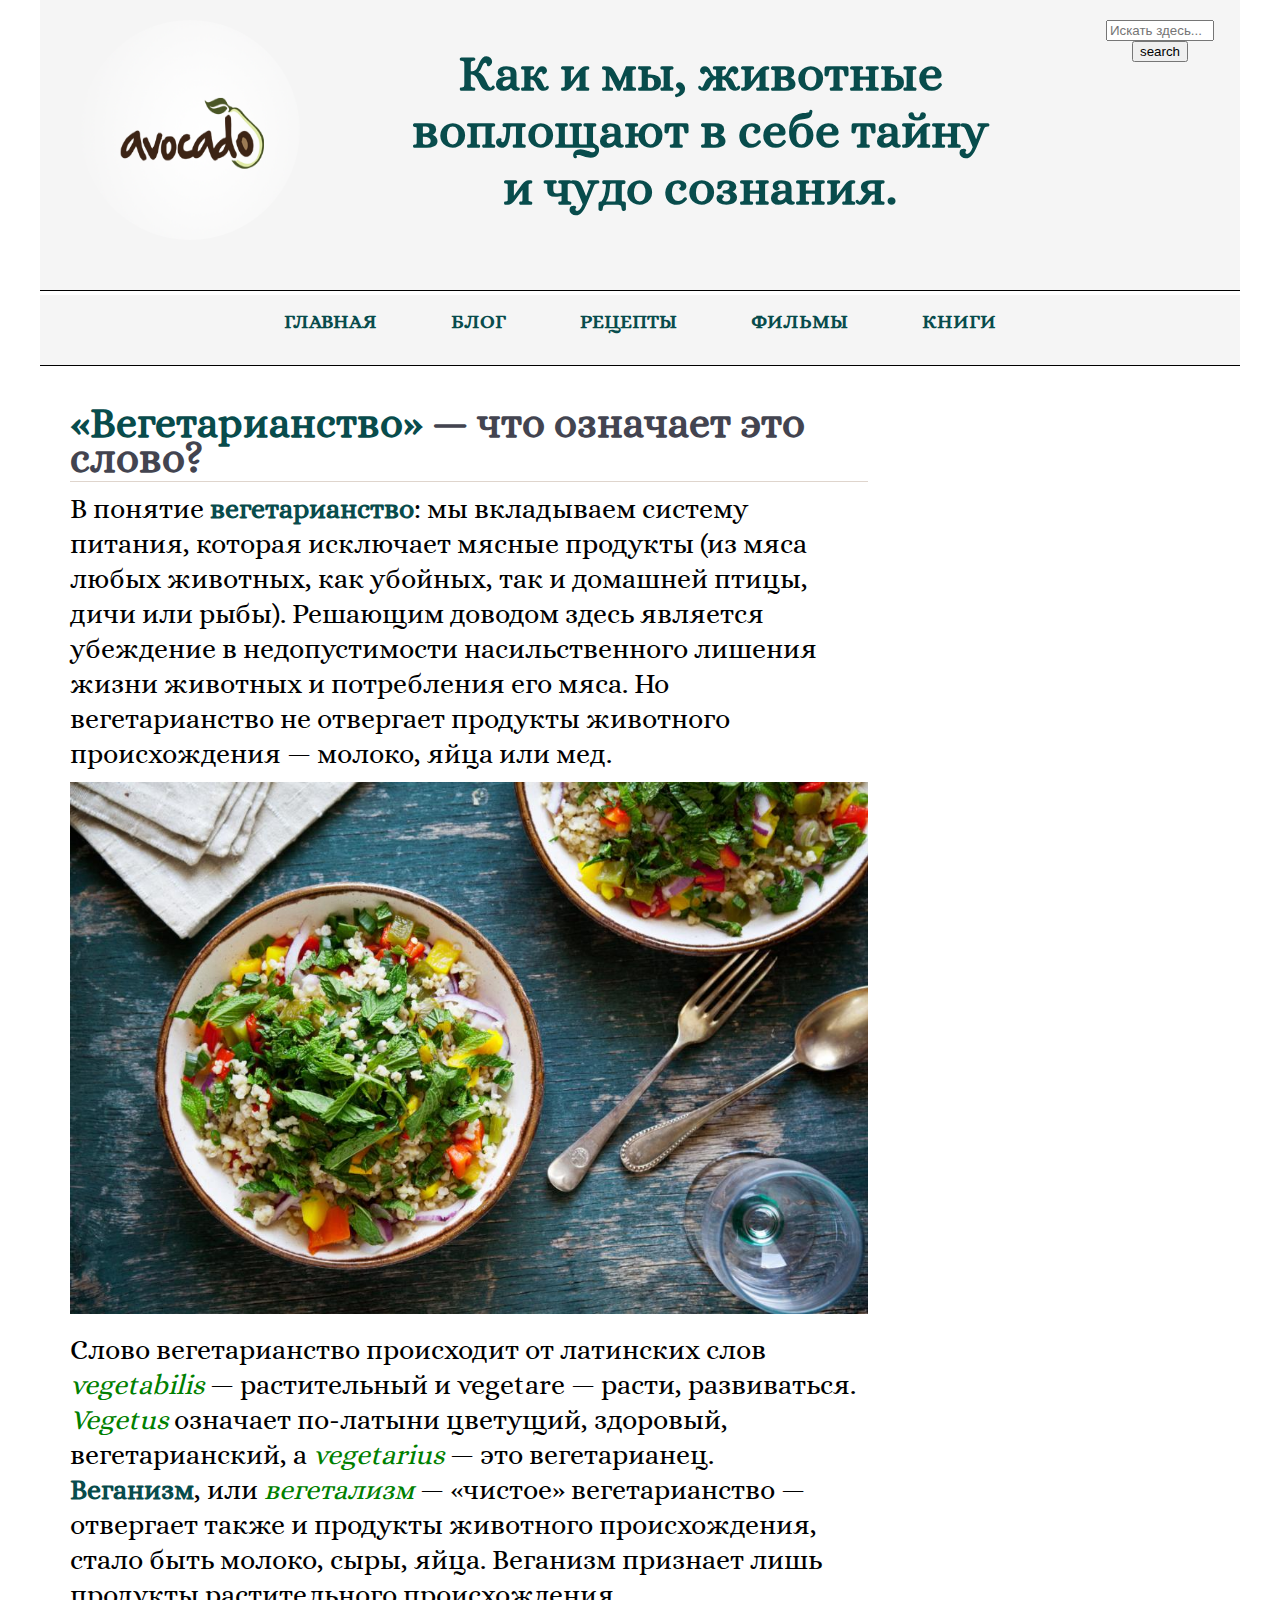
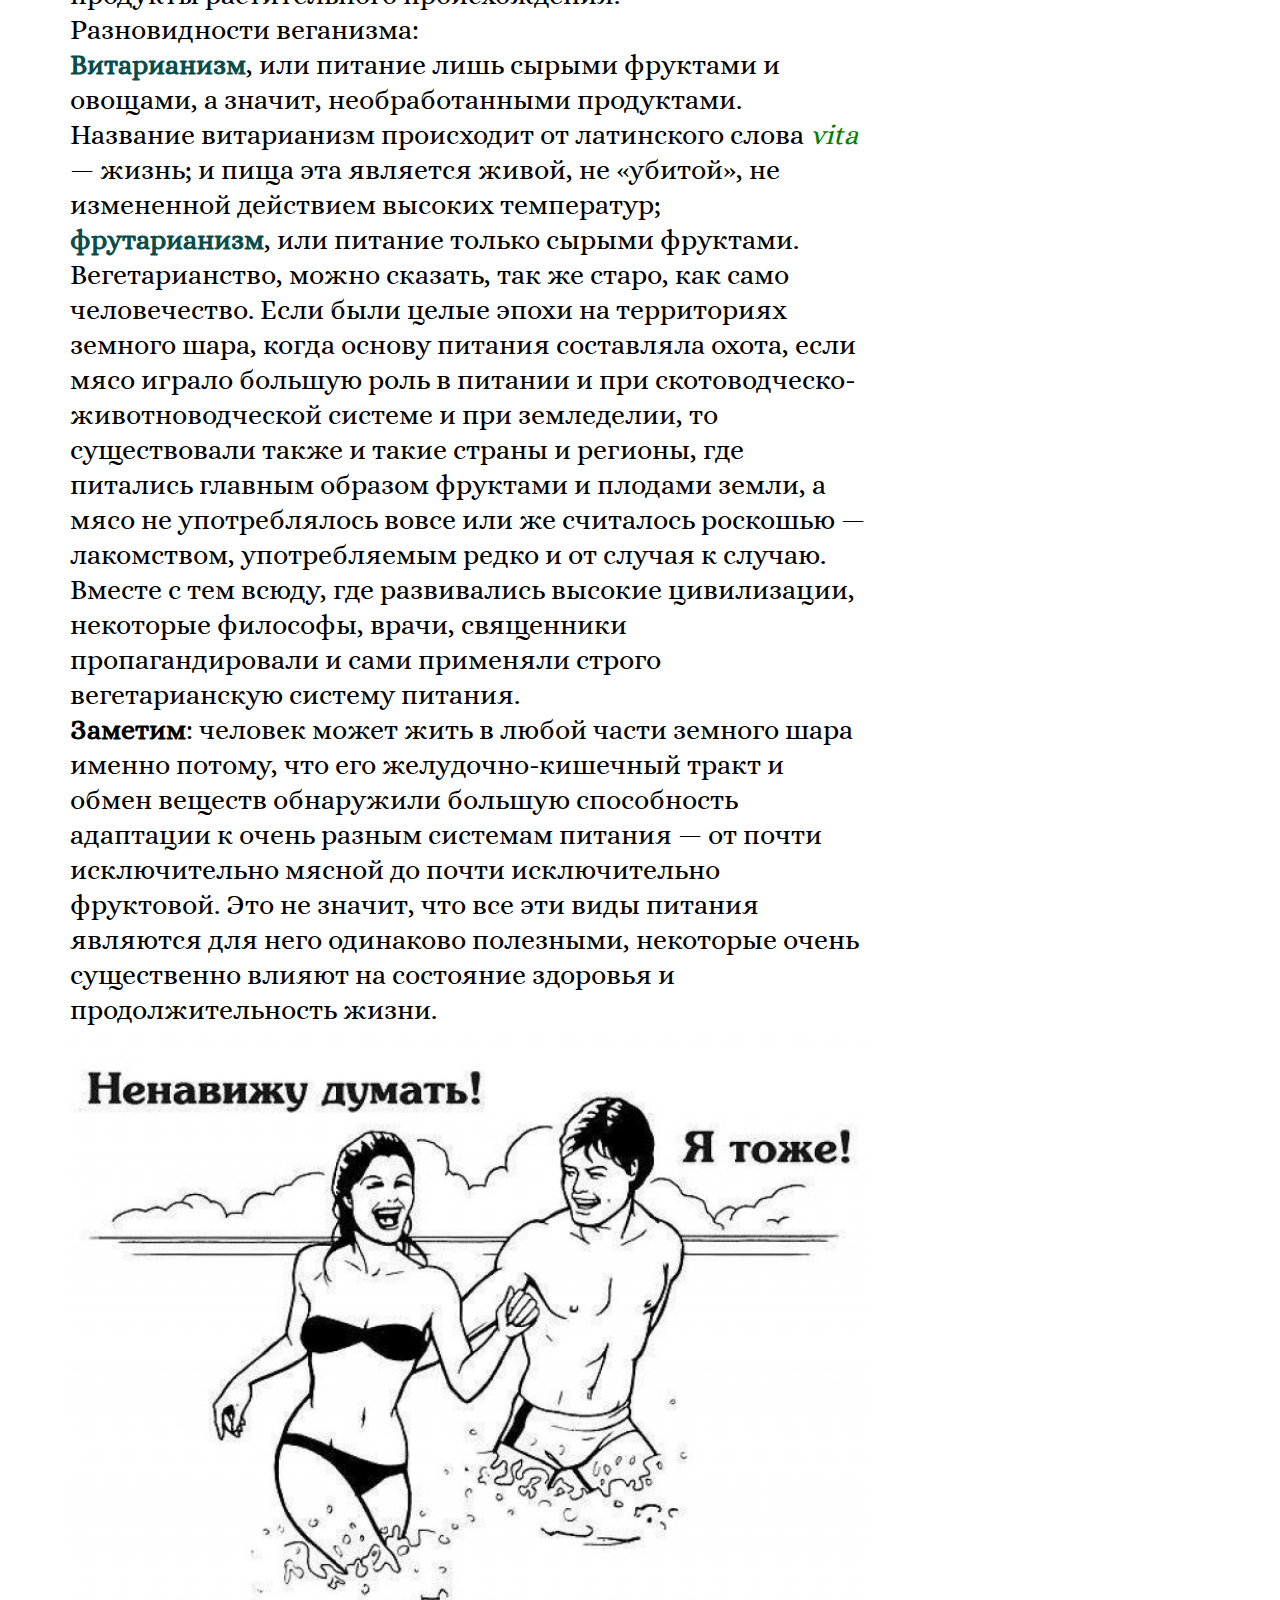
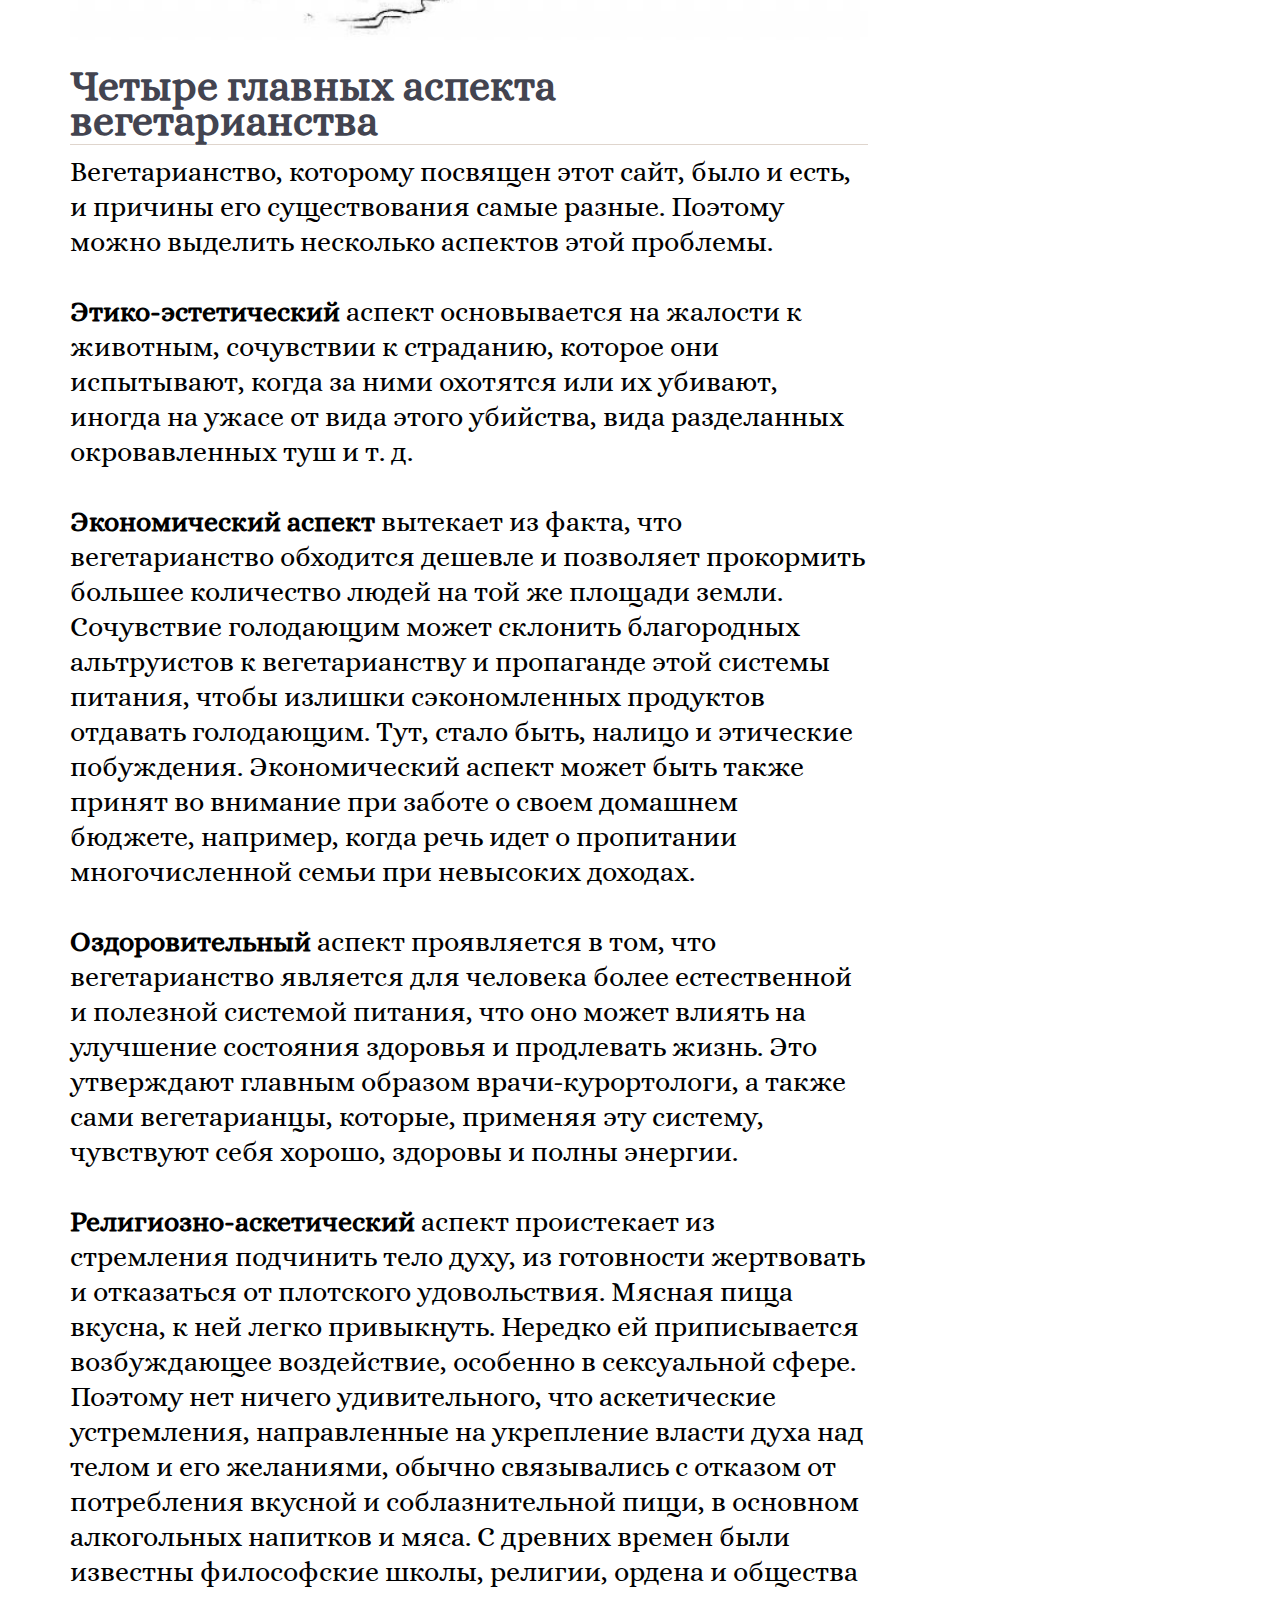
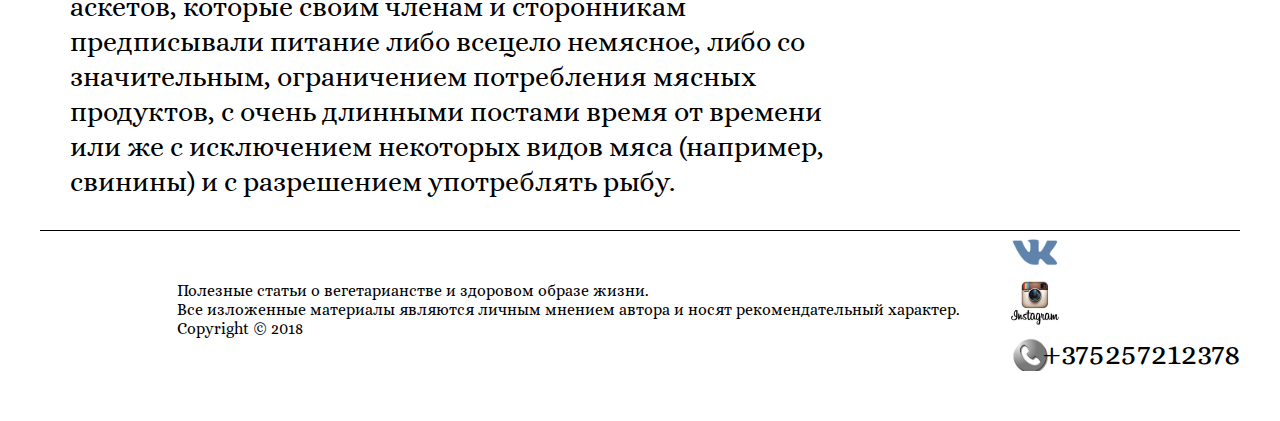
<file: index.html>
<!DOCTYPE html>
<html>
<head>
  <meta charset="utf-8"/>
  <title>Avokado</title>
  <meta name="viewport" content="width=device-width">
  <meta name="keywords" content=""/>
  <meta name="description" content=""/>
  <link rel="stylesheet" href="css/style.css">
  <link type="image/x-icon" rel="shortcut icon" href="favicon.ico"/>
  <script type="text/javascript" src="script/jquery/jquery-latest.pack.js"></script>
</head>
<body>
  <div class="menu">
    <a href="#" class="menu-btn"><span></span></a>
    <nav class="menu-list">
      <a href="index.html">Главная</a>
      <a href="pages/articles.html">Блог</a>
      <a href="pages/recipes.html">Рецепты</a>
      <a href="pages/films.html">Фильмы</a>
      <a href="pages/books.html">Книги</a>
    </nav>
  </div>
  <div class="wrapper">
    <header class="header">
      <a href="index.html"><img src="img/logo!!!!.png" alt="Avokado" title="Avokado-life"></a>
      <div class="slogan"><h1>Как и мы, животные воплощают в себе тайну и чудо сознания.</h1></div>
      <form>
        <input type="text" placeholder="Искать здесь...">
        <button type="submit">search</button>
      </form>
  </header>
  <nav id="main-nav">
    <ul class="main-nav-container">
      <li><a href="index.html">главная</a></li>
      <li><a href="pages/articles.html">блог</a></li>
      <li><a href="pages/recipes.html">рецепты</a></li>
      <li><a href="pages/films.html">фильмы</a></li>
      <li><a href="pages/books.html">книги</a></li>
    </ul>
  </nav>

  <section>
    <div class="container">
      <aside class="right_sitebar">
        <div class="slides">
          <ul>
            <li><img src="img/slider/1.jpg" alt="image01"/>
            </li>
            <li><img src="img/slider/2.jpg" alt="image02"/>
            </li>
            <li><img src="img/slider/3.jpg" alt="image03"/>
            </li>
            <li><img src="img/slider/4.jpg" alt="image04"/>
            </li>
          </ul>
        </div>
        <div class="slides">
          <ul>
            <li><img src="img/slider/5.jpg" alt="image01"/>
            </li>
            <li><img src="img/slider/6.jpg" alt="image02"/>
            </li>
            <li><img src="img/slider/6.jpg" alt="image03"/>
            </li>
            <li><img src="img/slider/7.jpg" alt="image04"/>
            </li>
          </ul>
        </div>
      </aside>
      <div class="content">
        <h2><strong>«Вегетарианство»</strong> — что означает это слово?</h2>
        <p>
          В понятие <strong>вегетарианство</strong>: мы вкладываем систему питания, которая исключает мясные продукты (из мяса любых
          животных, как убойных, так и домашней птицы, дичи или рыбы). Решающим доводом здесь является убеждение в
          недопустимости насильственного лишения жизни животных и потребления его мяса. Но вегетарианство не отвергает
          продукты животного происхождения — молоко, яйца или мед.
        </p>
        <img src="img/page_home1.jpg" alt="живая еда" title="живая еда">
        <p>
          Слово вегетарианство происходит от латинских слов <em>vegetabilis</em> — растительный и vegetare — расти, развиваться.
          <em>Vegetus</em> означает по-латыни цветущий, здоровый, вегетарианский, a <em>vegetarius</em> — это вегетарианец.
        </p>
        <p>
          <strong>Веганизм</strong>, или <em>вегетализм</em> — «чистое» вегетарианство — отвергает также и продукты животного происхождения, стало
          быть молоко, сыры, яйца. Веганизм признает лишь продукты растительного происхождения.
        </p>
        <p>Разновидности веганизма:<br>
          <strong>Витарианизм</strong>, или питание лишь сырыми фруктами и овощами, а значит, необработанными продуктами. Название
            витарианизм происходит от латинского слова <em>vita</em> — жизнь; и пища эта является живой, не «убитой», не
            измененной действием высоких температур;<br>
          <strong>фрутарианизм</strong>, или питание только сырыми фруктами. <br>
        </p>
        <p>
          Вегетарианство, можно сказать, так же старо, как само человечество. Если были целые эпохи на территориях
          земного шара, когда основу питания составляла охота, если мясо играло большую роль в питании и при
          скотоводческо-животноводческой системе и при земледелии, то существовали также и такие страны и регионы, где
          питались главным образом фруктами и плодами земли, а мясо не употреблялось вовсе или же считалось роскошью —
          лакомством, употребляемым редко и от случая к случаю. Вместе с тем всюду, где развивались высокие цивилизации,
          некоторые философы, врачи, священники пропагандировали и сами применяли строго вегетарианскую систему питания.
        </p>
        <p>
          <b>Заметим</b>: человек может жить в любой части земного шара именно потому, что его желудочно-кишечный тракт и обмен
          веществ обнаружили большую способность адаптации к очень разным системам питания — от почти исключительно
          мясной до почти исключительно фруктовой. Это не значит, что все эти виды питания являются для него одинаково
          полезными, некоторые очень существенно влияют на состояние здоровья и продолжительность жизни.
        </p>

        <div>
          <img src="img/page1-2.jpeg" alt="общество" title="общество">
        </div>
        <h2>
          Четыре главных аспекта вегетарианства
        </h2>
        <p>Вегетарианство, которому посвящен этот сайт, было и есть, и причины его существования самые разные. Поэтому
          можно выделить несколько аспектов этой проблемы.
        </p>
        <br>
        <p>
          <b>Этико-эстетический</b> аспект основывается на жалости к животным, сочувствии к страданию, которое они испытывают,
          когда за ними охотятся или их убивают, иногда на ужасе от вида этого убийства, вида разделанных окровавленных
          туш и т. д. <br>
        </p>
        <br>
        <p><b>Экономический аспект</b> вытекает из факта, что вегетарианство обходится дешевле и позволяет прокормить большее
          количество людей на той же площади земли. Сочувствие голодающим может склонить благородных альтруистов к
          вегетарианству и пропаганде этой системы питания, чтобы излишки сэкономленных продуктов отдавать голодающим.
          Тут, стало быть, налицо и этические побуждения. Экономический аспект может быть также принят во внимание при
          заботе о своем домашнем бюджете, например, когда речь идет о пропитании многочисленной семьи при невысоких
          доходах. <br>
        </p>
        <br>
        <p><b>Оздоровительный</b> аспект проявляется в том, что вегетарианство является для человека более естественной и
          полезной системой питания, что оно может влиять на улучшение состояния здоровья и продлевать жизнь. Это
          утверждают главным образом врачи-курортологи, а также сами вегетарианцы, которые, применяя эту систему,
          чувствуют себя хорошо, здоровы и полны энергии. <br>
        </p>
        <br>
        <p>
          <b>Религиозно-аскетический</b> аспект проистекает из стремления подчинить тело духу, из готовности жертвовать
          и отказаться от плотского удовольствия. Мясная пища вкусна, к ней легко привыкнуть. Нередко ей приписывается
          возбуждающее воздействие, особенно в сексуальной сфере. Поэтому нет ничего удивительного, что аскетические
          устремления, направленные на укрепление власти духа над телом и его желаниями, обычно связывались с отказом от
          потребления вкусной и соблазнительной пищи, в основном алкогольных напитков и мяса. С древних времен были
          известны философские школы, религии, ордена и общества аскетов, которые своим членам и сторонникам
          предписывали питание либо всецело немясное, либо со значительным, ограничением потребления мясных продуктов, с
          очень длинными постами время от времени или же с исключением некоторых видов мяса (например, свинины) и с
          разрешением употреблять рыбу.
        </p>
      </div>
    </div>
  </section>
    <footer class="footer">
      <div id="copyright">
        <p>Полезные статьи о вегетарианстве и здоровом образе жизни.</p>
        <p>Все изложенные материалы являются личным мнением автора и носят рекомендательный характер.</p>
        <p>Copyright © 2018</p>
      </div>
      <div>
        <ul class="soc">
          <li><a href="https://vk.com/pointmen" title="Мы в vkontakte" target="_blank">
            <img src="img/soc/vk.png" alt="vk"></a>
          </li>
          <li><a href="https://www.instagram.com/mamapapa_toys/"
                 title="Мы в instogram" target="_blank"><img src="img/soc/inst.jpg" alt="inst">
          </a>
          </li>
          <li class="tel">+375257212378</li>
        </ul>
      </div>
    </footer>
  </div>
  <script type="text/javascript" src="script/burger_menu.js"></script>
  <script type="text/javascript" src="script/script1.js"></script>
</body>
</html>
</file>
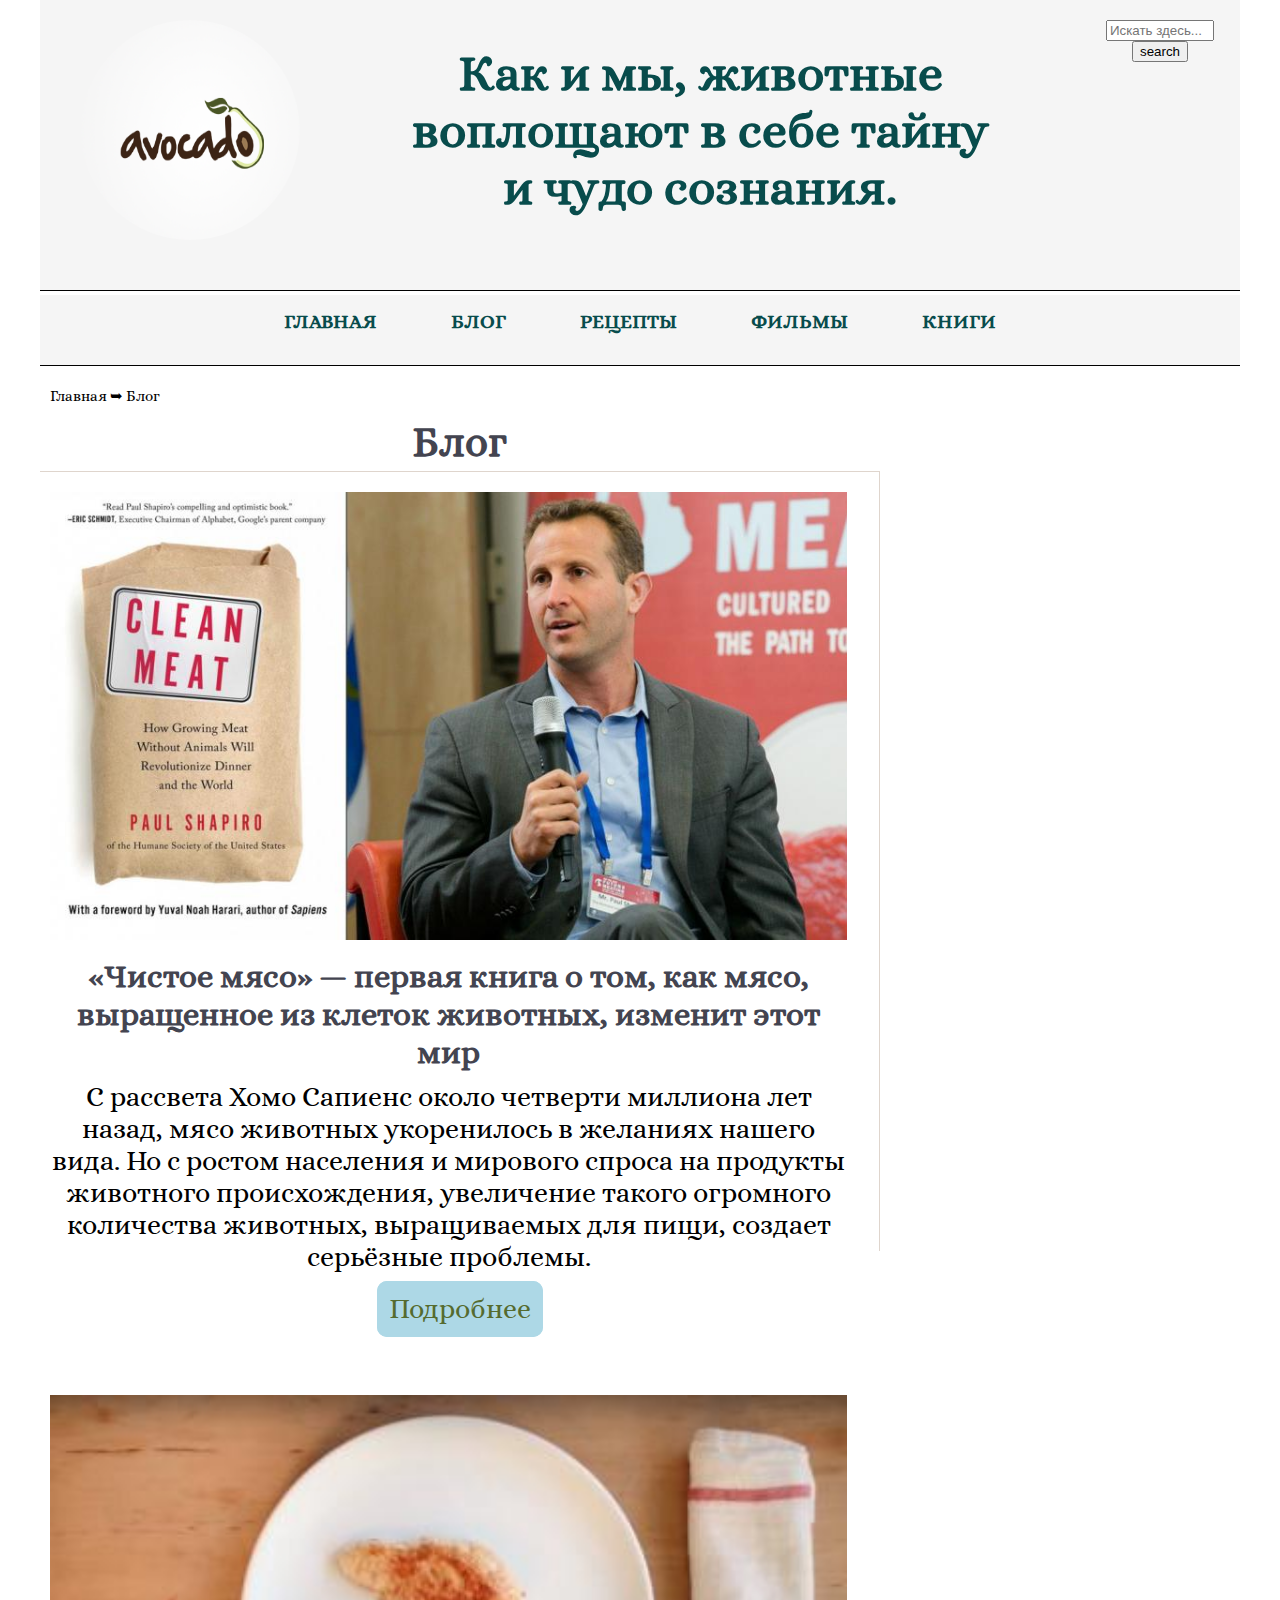
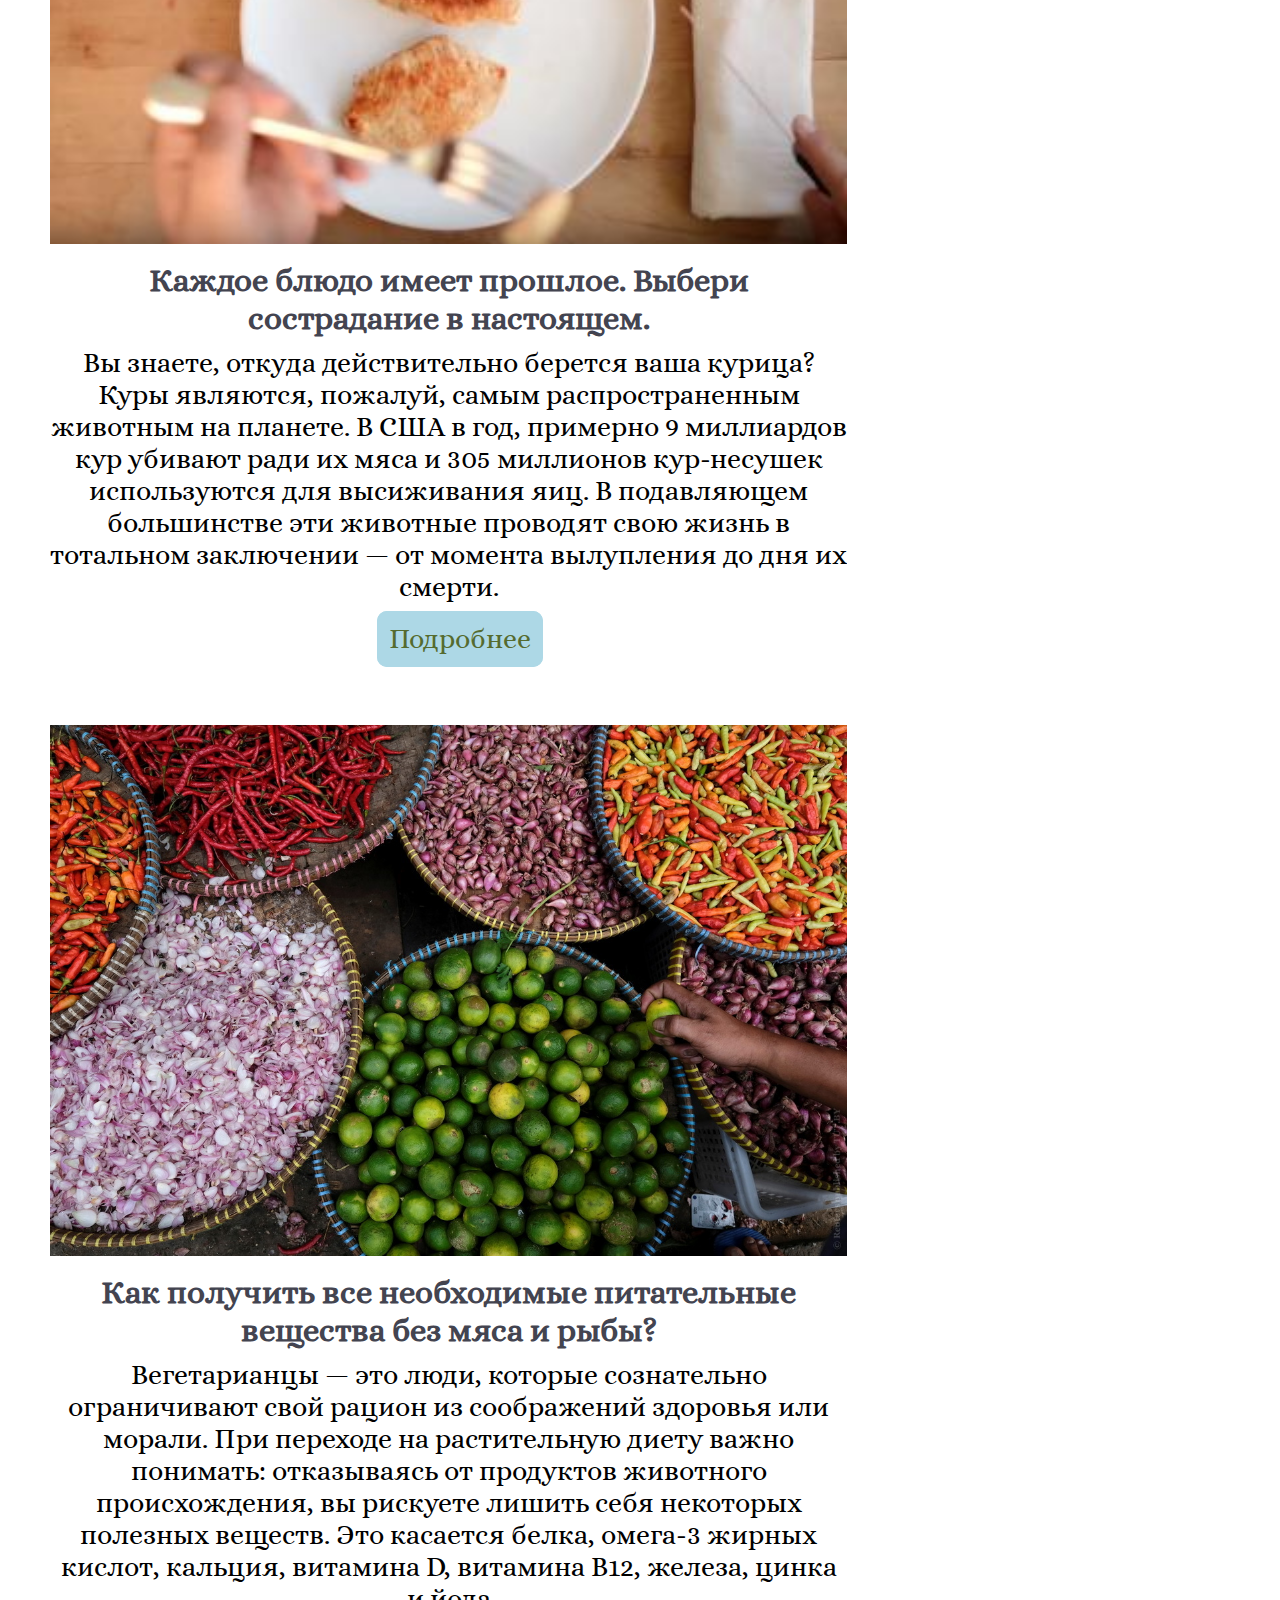
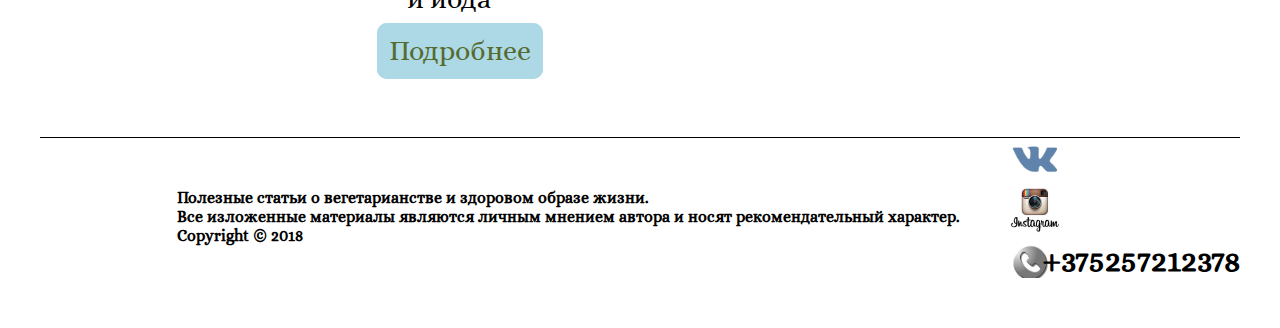
<file: pages/articles.html>
<!DOCTYPE html>
<html>
<head>
  <meta charset="utf-8"/>
  <title>Блог</title>
  <meta name="keywords" content=""/>
  <meta name="description" content=""/>
  <link rel="stylesheet" href="../css/articles.css">
  <link type="image/x-icon" rel="shortcut icon" href="../favicon.ico"/>
  <script type="text/javascript" src="../script/jquery/jquery-latest.pack.js"></script>
</head>
<body>
  <div class="menu">
    <a href="#" class="menu-btn"><span></span></a>
    <nav class="menu-list">
      <a href="../index.html">Главная</a>
      <a href="articles.html">Блог</a>
      <a href="recipes.html">Рецепты</a>
      <a href="films.html">Фильмы</a>
      <a href="books.html">Книги</a>
    </nav>
  </div>
  <div class="wrapper">
    <header class="header">
      <a href="../index.html"><img src="../img/logo!!!!.png" alt="Avokado" title="Avokado-life"></a>
      <div class="slogan"><h1>Как и мы, животные воплощают в себе тайну и чудо сознания.</h1></div>
      <form>
        <input type="text" placeholder="Искать здесь...">
        <button type="submit">search</button>
      </form>
    </header>
    <nav id="main-nav">
      <ul class="main-nav-container">
        <li><a href="../index.html">главная</a></li>
        <li><a href="articles.html">блог</a></li>
        <li><a href="recipes.html">рецепты</a></li>
        <li><a href="films.html">фильмы</a></li>
        <li><a href="books.html">книги</a></li>
      </ul>
    </nav>
    <section>
      <div class="bread_crumbs">
        <a href="../index.html" class="bread_crumbs_link">Главная <span>&#10149;</span> </a>
        <a href="articles.html" class="bread_crumbs_link">Блог</a>
      </div>
      <div class="container">
        <aside class="right_sitebar">
          <div class="slides">
            <ul>
              <li><img src="../img/slider/1.jpg" alt="image01"/>
              </li>
              <li><img src="../img/slider/2.jpg" alt="image02"/>
              </li>
              <li><img src="../img/slider/3.jpg" alt="image03"/>
              </li>
              <li><img src="../img/slider/4.jpg" alt="image04"/>
              </li>
            </ul>
          </div>
          <div class="slides">
            <ul>
              <li><img src="../img/slider/5.jpg" alt="image01"/>
              </li>
              <li><img src="../img/slider/6.jpg" alt="image02"/>
              </li>
              <li><img src="../img/slider/6.jpg" alt="image03"/>
              </li>
              <li><img src="../img/slider/7.jpg" alt="image04"/>
              </li>
            </ul>
          </div>
        </aside>
        <div class="preview_articles">
          <h2>Блог</h2>
          <div class="text_article">
            <img src="../img/cleanmeat-paul.jpg" alt="Пол Шапиро" title="Пол Шапиро">
            <h3>«Чистое мясо» — первая книга о том, как мясо, выращенное из клеток животных, изменит этот мир</h3>
            <p>С рассвета Хомо Сапиенс около четверти миллиона лет назад, мясо животных укоренилось в желаниях нашего
              вида. Но с ростом населения и мирового спроса на продукты животного происхождения, увеличение такого
              огромного количества животных, выращиваемых для пищи, создает серьёзные проблемы.</p>
          </div>
          <div class="links"><a href="article/article.html" title="читать статью">Подробнее</a></div>
          <div class="text_article">
            <img src="../img/mealpast.jpg" alt="будь добрее, а то как эти" title="путь мяса">
            <h3>Каждое блюдо имеет прошлое. Выбери сострадание в настоящем.</h3>
            <p>Вы знаете, откуда действительно берется ваша курица?
              Куры являются, пожалуй, самым распространенным животным на планете. В США в год, примерно 9 миллиардов кур
              убивают ради их мяса и 305 миллионов кур-несушек используются для высиживания яиц. В подавляющем большинстве
              эти животные проводят свою жизнь в тотальном заключении — от момента вылупления до дня их смерти.</p>

          </div>
          <div class="links"><a href="article/article2.html" title="читать статью">Подробнее</a></div>
          <div class="text_article">
            <img src="../img/article3.jpg" alt=")" title="витаминки">
            <h3>Как получить все необходимые питательные вещества без мяса и рыбы?</h3>
            <p>Вегетарианцы — это люди, которые сознательно ограничивают свой рацион из соображений здоровья или морали.
              При переходе на растительную диету важно понимать: отказываясь от продуктов животного происхождения, вы
              рискуете лишить себя некоторых полезных веществ. Это касается белка, омега-3 жирных кислот, кальция,
              витамина D, витамина В12, железа, цинка и йода
            </p>
          </div>
          <div class="links"><a href="article/article3.html" title="читать статью">Подробнее</a></div>
        </div>
      </div>
    </section>
    <footer class="footer">
      <div id="copyright">
        <p>Полезные статьи о вегетарианстве и здоровом образе жизни.</p>
        <p>Все изложенные материалы являются личным мнением автора и носят рекомендательный характер.</p>
        <p>Copyright © 2018</p>
      </div>
      <div>
        <ul class="soc">
          <li><a href="https://vk.com/pointmen" title="Мы в vkontakte" target="_blank">
            <img src="../img/soc/vk.png" alt="vk"></a>
          </li>
          <li><a href="https://www.instagram.com/mamapapa_toys/"
                 title="Мы в instogram" target="_blank"><img src="../img/soc/inst.jpg" alt="inst">
          </a>
          </li>
          <li class="tel">+375257212378</li>
        </ul>
      </div>
    </footer>
  </div>
  <script type="text/javascript" src="../script/burger_menu.js"></script>
  <script type="text/javascript" src="../script/script1.js"></script>
</body>
</html>
</file>
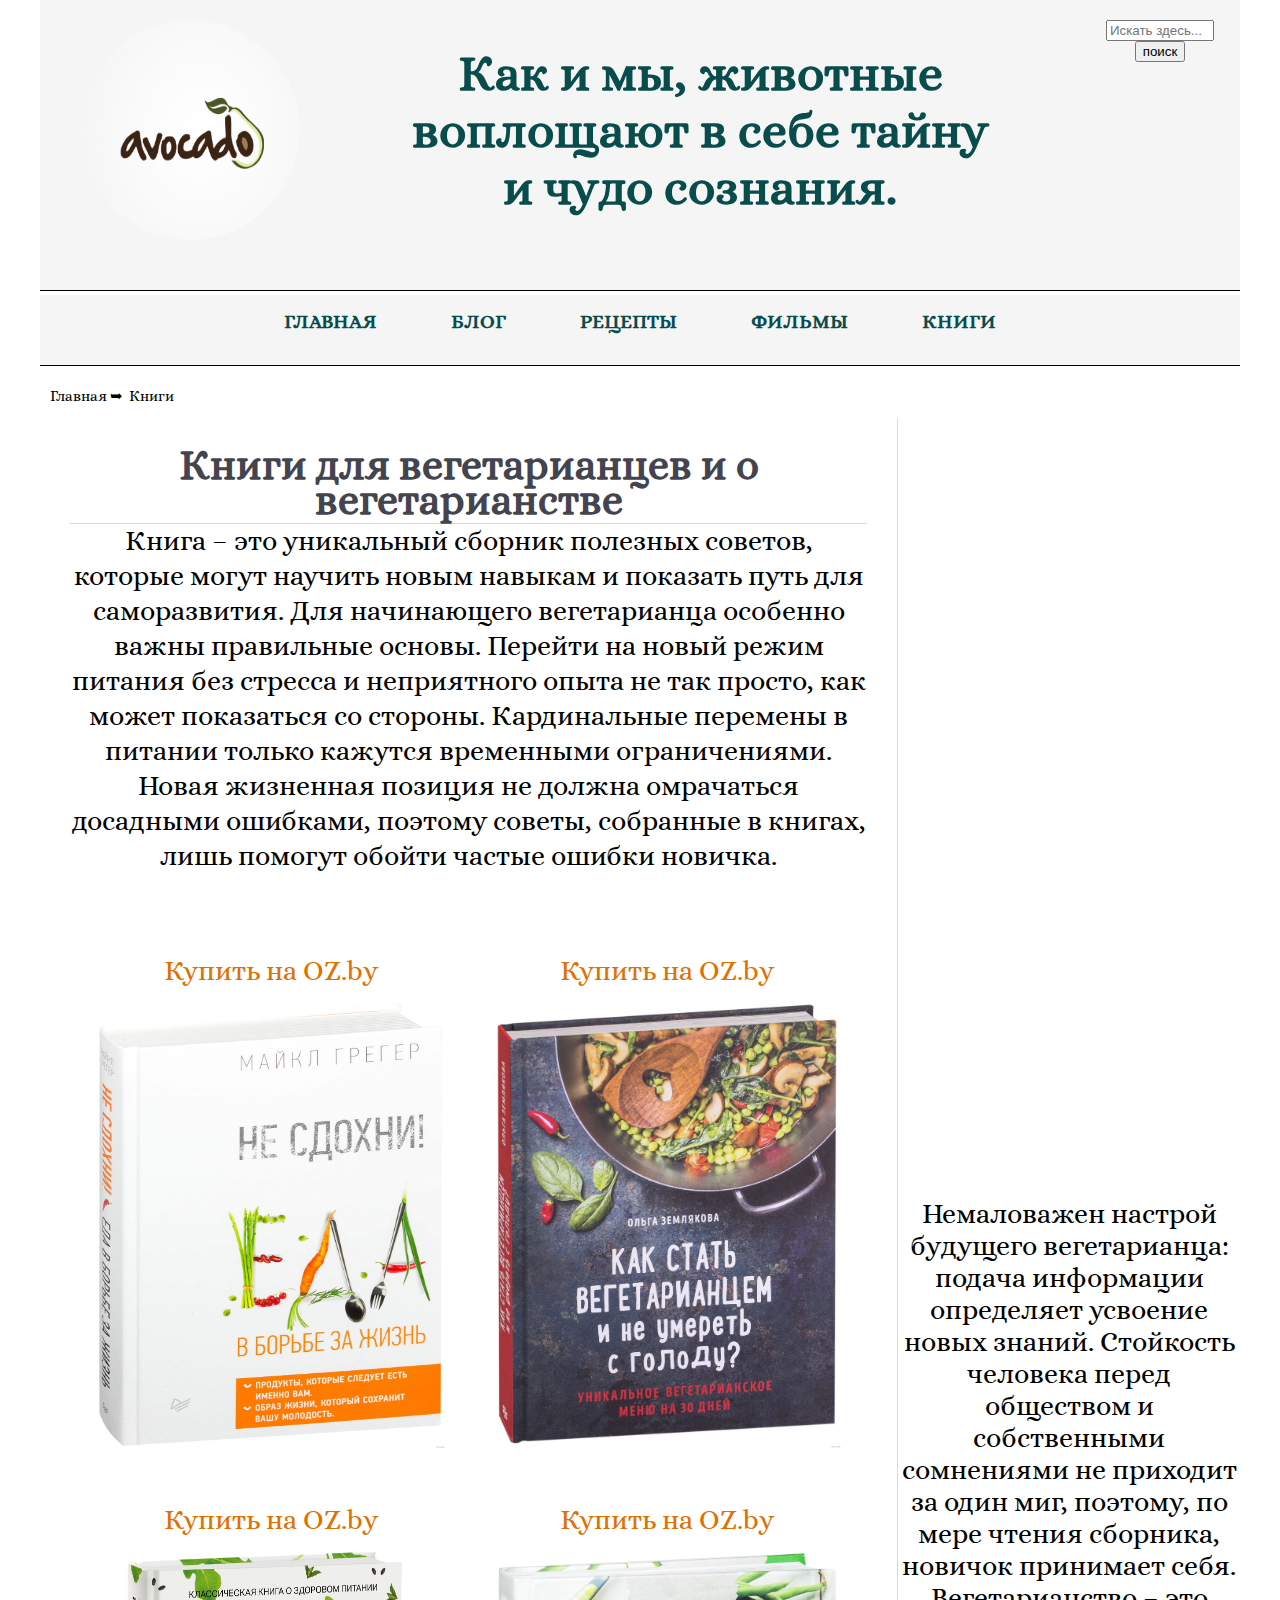
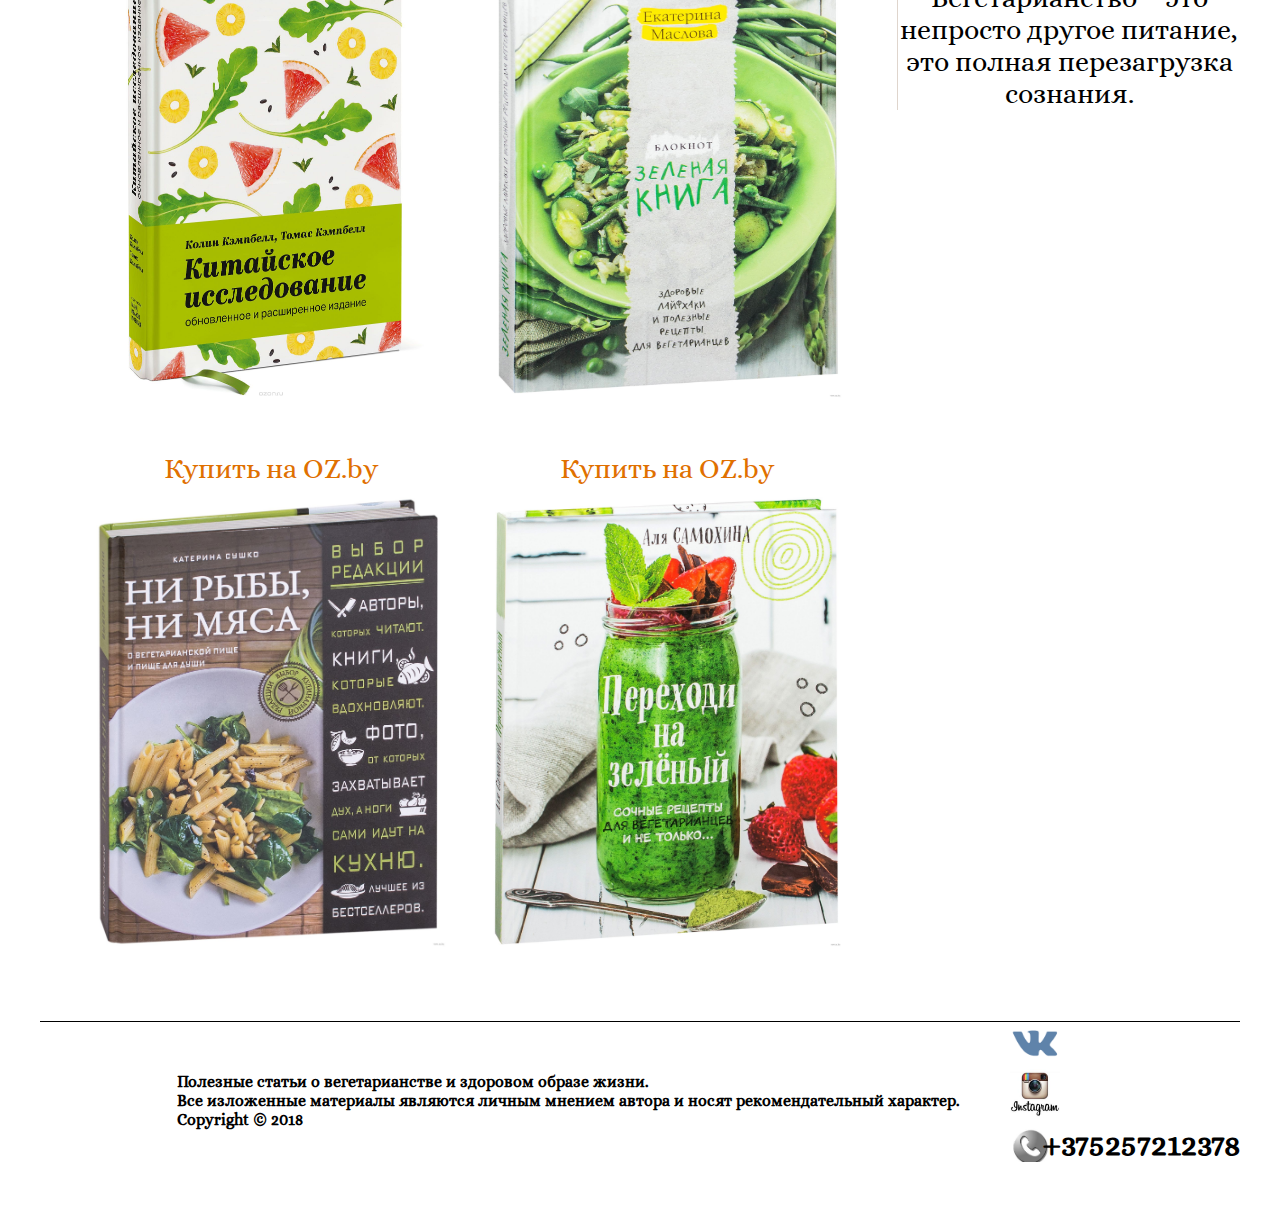
<file: pages/books.html>
<!DOCTYPE html>
<html>
<head>
  <meta charset="utf-8"/>
  <title>Веганские книги</title>
  <meta name="keywords" content=""/>
  <meta name="description" content=""/>
  <link rel="stylesheet" href="../css/books.css">
  <link type="image/x-icon" rel="shortcut icon" href="../favicon.ico"/>
  <script type="text/javascript" src="../script/jquery/jquery-latest.pack.js"></script>
</head>
<body>
<div class="menu">
  <a href="#" class="menu-btn"><span></span></a>
  <nav class="menu-list">
    <a href="../index.html">Главная</a>
    <a href="articles.html">Блог</a>
    <a href="recipes.html">Рецепты</a>
    <a href="films.html">Фильмы</a>
    <a href="books.html">Книги</a>
  </nav>
</div>
<div class="wrapper">
  <header class="header">
    <a href="../index.html"><img src="../img/logo!!!!.png" alt="#"></a>
    <div class="slogan"><h1>Как и мы, животные воплощают в себе тайну и чудо сознания.</h1></div>
    <form>
      <input type="text" placeholder="Искать здесь...">
      <button type="submit">поиск</button>
    </form>
  </header>
  <nav id="main-nav">
    <div class="main-nav-container">
      <a href="../index.html">главная</a>
      <a href="articles.html">блог</a>
      <a href="recipes.html">рецепты</a>
      <a href="films.html">фильмы</a>
      <a href="books.html">книги</a>
    </div>
  </nav>
  <section>
    <div class="bread_crumbs">
      <a href="../index.html" class="bread_crumbs_link">Главная <span>&#10149;</span></a>
      <a href="recipes.html" class="bread_crumbs_link">Книги</a>
    </div>

    <div class="container">
      <aside class="right_sitebar">
        <div class="slides">
          <ul>
            <li><img src="../img/slider/1.jpg" alt="image01"/>
            </li>
            <li><img src="../img/slider/2.jpg" alt="image02"/>
            </li>
            <li><img src="../img/slider/3.jpg" alt="image03"/>
            </li>
            <li><img src="../img/slider/4.jpg" alt="image04"/>
            </li>
          </ul>
        </div>
        <div class="slides">
          <ul>
            <li><img src="../img/slider/5.jpg" alt="image01"/>
            </li>
            <li><img src="../img/slider/6.jpg" alt="image02"/>
            </li>
            <li><img src="../img/slider/6.jpg" alt="image03"/>
            </li>
            <li><img src="../img/slider/7.jpg" alt="image04"/>
            </li>
          </ul>
        </div>
        <div>
          <p>Немаловажен настрой будущего вегетарианца: подача информации определяет усвоение новых знаний. Стойкость
          человека перед обществом и собственными сомнениями не приходит за один миг, поэтому, по мере чтения сборника,
          новичок принимает себя. Вегетарианство – это непросто другое питание, это полная перезагрузка сознания.</p>
        </div>
      </aside>
      <div class="content">
        <h2>Книги для вегетарианцев и о вегетарианстве</h2>
        <p>Книга – это уникальный сборник полезных советов, которые могут научить новым навыкам и показать путь для
          саморазвития. Для начинающего вегетарианца особенно важны правильные основы. Перейти на новый режим питания
          без стресса и неприятного опыта не так просто, как может показаться со стороны. Кардинальные перемены в
          питании только кажутся временными ограничениями. Новая жизненная позиция не должна омрачаться досадными
          ошибками, поэтому советы, собранные в книгах, лишь помогут обойти частые ошибки новичка.</p>
        <br>
        <br>
        <div class="book_mini">
          <a href="https://oz.by/books/more10583084.html?sbtoken=e1db32db9471061365ffa5eec9169822"
             title="еда.в борьбе за жизнь"target="_blank">
            <img src="../img/books/ne_sdohni.jpg" alt="еда.в борьбе за жизнь"></a>
        </div>
        <div class="book_mini">
          <a href="https://oz.by/books/more10697305.html?sbtoken=4171a93f5f2aadae69f681d8d64cf94d"
             title="как стать вегетарианцем" target="_blank">
            <img src="../img/books/kak_statb.jpg" alt="как стать вегетарианцем"></a>
        </div>
        <div class="book_mini">
          <a href="https://oz.by/books/more10296670.html" title="китайское исследование" target="_blank">
            <img src="../img/books/china_is.jpg" alt="китайское исследование"></a>
        </div>
        <div class="book_mini">
          <a href="https://oz.by/books/more10562407.html?sbtoken=d629e3b37f7d47542d57ea2a1fd78b13"
             title="зеленая книга" target="_blank"><img src="../img/books/green_book.jpg" alt="зеленая книга"></a>
        </div>
        <div class="book_mini">
          <a href="https://oz.by/books/more10686294.html?sbtoken=f0718d79fd03818bfd5b71811cb21ddf"
             title="ни рыбы, ни мяса" target="_blank"><img src="../img/books/neryba.jpg" alt="ни рыбы, ни мяса"></a>
        </div>
        <div class="book_mini">
          <a href="https://oz.by/books/more10600679.html?sbtoken=a20e9f4f93ff3173eaf433a10bee79c4"
             title="переходи на зеленый" target="_blank"><img src="../img/books/perehodi.jpg" alt="переходи на зеленый"></a>
        </div>
      </div>
    </div>
  </section>
  <footer class="footer">
    <div id="copyright">
      <p>Полезные статьи о вегетарианстве и здоровом образе жизни.</p>
      <p>Все изложенные материалы являются личным мнением автора и носят рекомендательный характер.</p>
      <p>Copyright © 2018</p>
    </div>
    <div>
      <ul class="soc">
        <li><a href="https://vk.com/pointmen" title="Мы в vkontakte" target="_blank">
          <img src="../img/soc/vk.png" alt="vk"></a>
        </li>
        <li><a href="https://www.instagram.com/mamapapa_toys/"
               title="Мы в instogram" target="_blank"><img src="../img/soc/inst.jpg" alt="inst">
        </a>
        </li>
        <li class="tel">+375257212378</li>
      </ul>
    </div>
  </footer>
</div>
<script type="text/javascript" src="../script/burger_menu.js"></script>
<script type="text/javascript" src="../script/script1.js"></script>
</body>
</html>
</file>
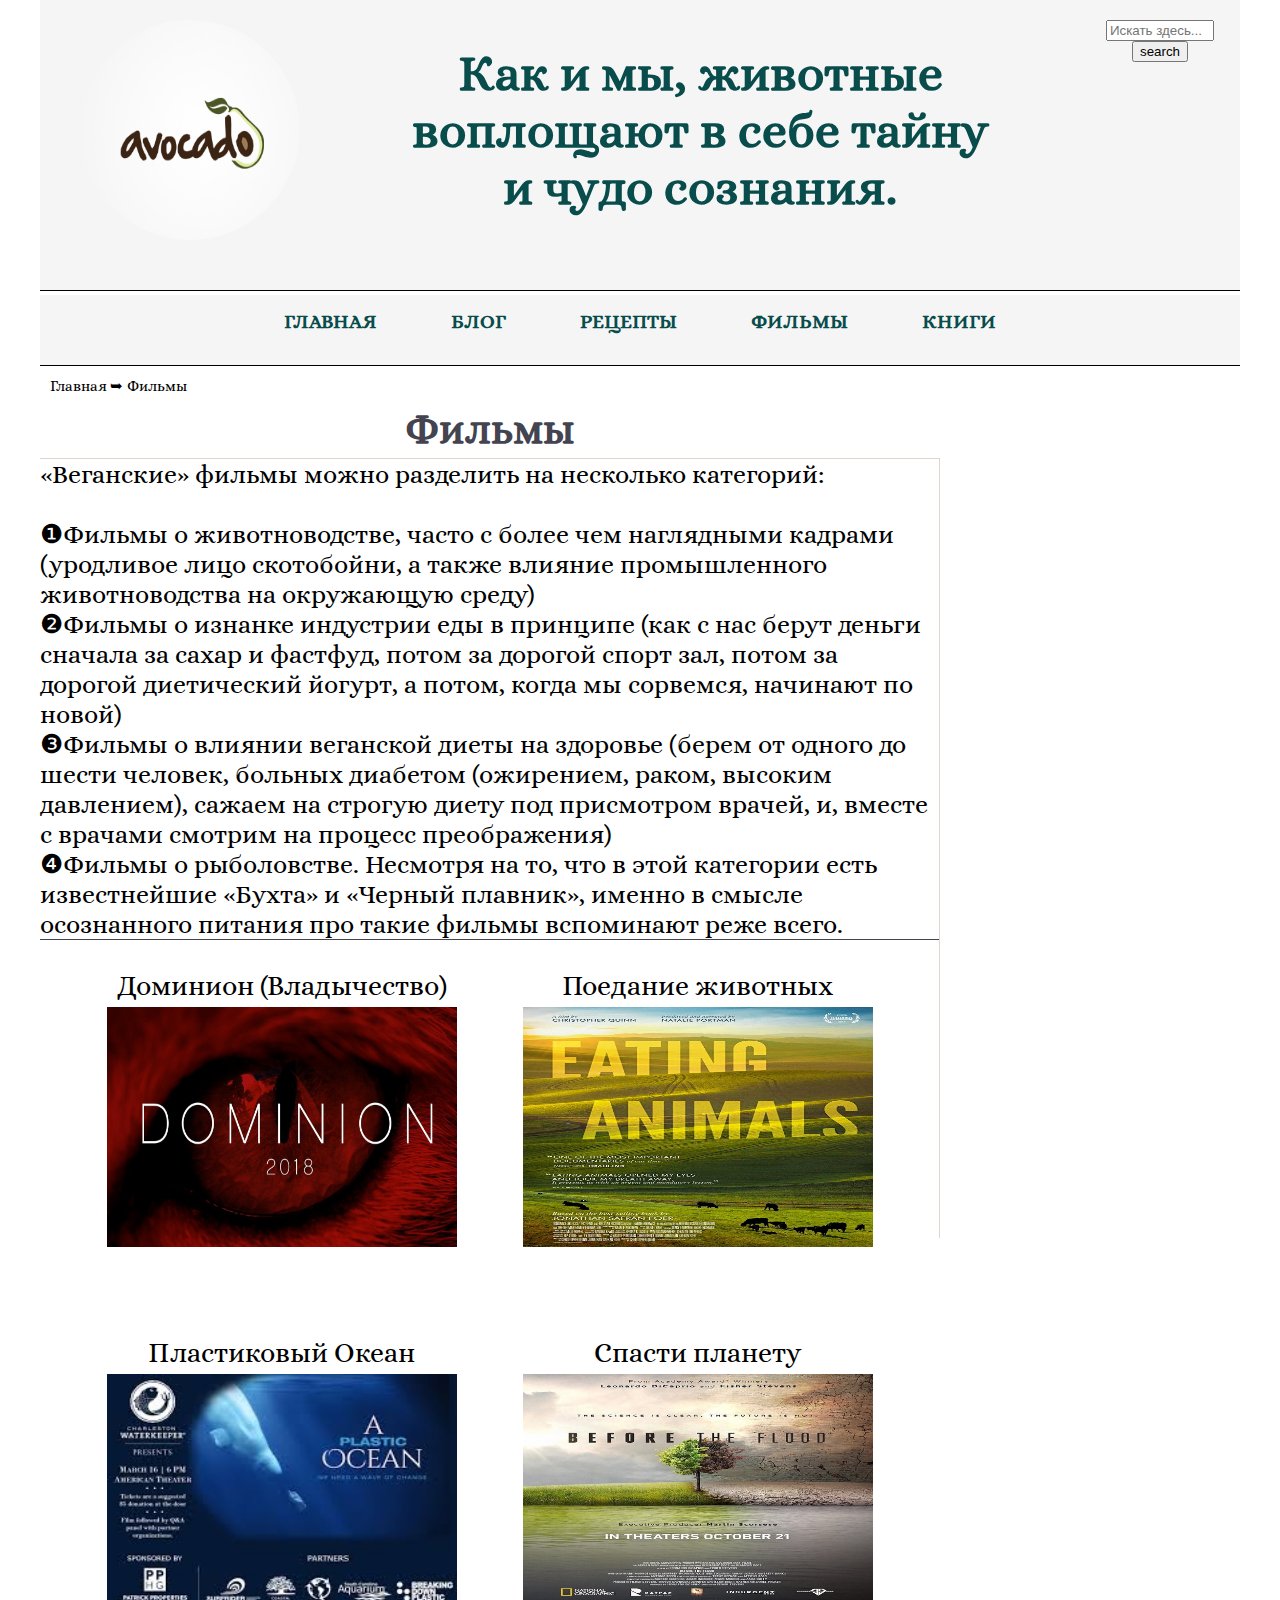
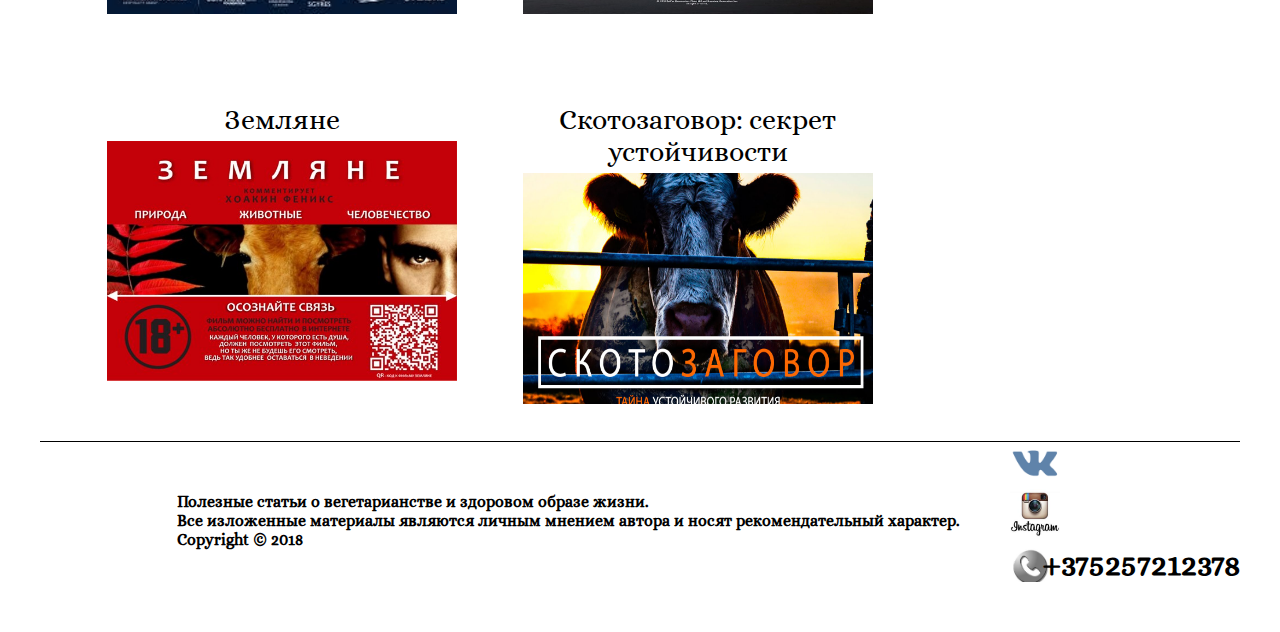
<file: pages/films.html>
<!DOCTYPE html>
<html>
<head>
  <meta charset="utf-8"/>
  <title>«Веганские» фильмы</title>
  <meta name="keywords" content=""/>
  <meta name="description" content=""/>
  <link rel="stylesheet" href="../css/films.css">
  <link type="image/x-icon" rel="shortcut icon" href="../favicon.ico"/>
  <script type="text/javascript" src="../script/jquery/jquery-latest.pack.js"></script>
</head>
<body>
<div class="menu">
  <a href="#" class="menu-btn"><span></span></a>
  <nav class="menu-list">
    <a href="../index.html">Главная</a>
    <a href="articles.html">Блог</a>
    <a href="recipes.html">Рецепты</a>
    <a href="films.html">Фильмы</a>
    <a href="books.html">Книги</a>
  </nav>
</div>
<div class="wrapper">
  <header class="header">
    <a href="../index.html"><img src="../img/logo!!!!.png" alt="#"></a>
    <div class="slogan"><h1>Как и мы, животные воплощают в себе тайну и чудо сознания.</h1></div>
    <form>
      <input type="text" placeholder="Искать здесь...">
      <button type="submit">search</button>
    </form>
  </header>
  <nav id="main-nav">
    <div class="main-nav-container">
      <a href="../index.html">главная</a>
      <a href="articles.html">блог</a>
      <a href="recipes.html">рецепты</a>
      <a href="films.html">фильмы</a>
      <a href="books.html">книги</a>
    </div>
  </nav>
  <div class="bread_crumbs">
    <a href="../index.html" class="bread_crumbs_link">Главная <span>&#10149;</span></a>
    <a href="films.html" class="bread_crumbs_link">Фильмы</a>
  </div>
  <section>
    <aside class="right_sitebar">
      <div class="slides">
        <ul>
          <li><img src="../img/slider/1.jpg" alt="image01"/>
          </li>
          <li><img src="../img/slider/2.jpg" alt="image02"/>
          </li>
          <li><img src="../img/slider/3.jpg" alt="image03"/>
          </li>
          <li><img src="../img/slider/4.jpg" alt="image04"/>
          </li>
        </ul>
      </div>
      <div class="slides">
        <ul>
          <li><img src="../img/slider/5.jpg" alt="image01"/>
          </li>
          <li><img src="../img/slider/6.jpg" alt="image02"/>
          </li>
          <li><img src="../img/slider/6.jpg" alt="image03"/>
          </li>
          <li><img src="../img/slider/7.jpg" alt="image04"/>
          </li>
        </ul>
      </div>
    </aside>
    <div id="box">
      <h2>Фильмы</h2>
      <div class="info">
        <p>«Веганские» фильмы можно разделить на несколько категорий:</p>
        <br>
        <p>&#10102;Фильмы о животноводстве, часто с более чем наглядными кадрами (уродливое лицо скотобойни, а также влияние
          промышленного животноводства на окружающую среду)</p>
        <p>&#10103;Фильмы о изнанке индустрии еды в принципе (как с нас берут деньги сначала за сахар и фастфуд, потом за дорогой
          спорт зал, потом за дорогой диетический йогурт, а потом, когда мы сорвемся, начинают по новой)</p>
        <p>&#10104;Фильмы о влиянии веганской диеты на здоровье (берем от одного до шести человек, больных диабетом (ожирением,
          раком, высоким давлением), сажаем на строгую диету под присмотром врачей, и, вместе с врачами смотрим на
          процесс преображения)</p>
        <p>&#10105;Фильмы о рыболовстве. Несмотря на то, что в этой категории есть известнейшие «Бухта» и «Черный плавник»,
          именно в смысле осознанного питания про такие фильмы вспоминают реже всего.</p>
      </div>
      <article id="row1" class="row">
        <iframe class="vid" width="1200" height="600" src="https://www.youtube.com/embed/LnpsEAHAEnY" frameborder="0"
                allow="autoplay; encrypted-media" allowfullscreen></iframe>
      </article>
      <article id="row2" class="row">
        <iframe width="1200" height="640" src="https://www.youtube.com/embed/Y-z4Mpql6Ls" frameborder="0"
                allow="autoplay; encrypted-media" allowfullscreen></iframe>
      </article>
      <article id="row3" class="row">
        <iframe width="1200" height="640" src="https://www.youtube.com/embed/L3rhTd2J808" frameborder="0"
                allow="autoplay; encrypted-media" allowfullscreen></iframe>
      </article>
      <article id="row4" class="row">
        <iframe width="1200" height="640" src="https://www.youtube.com/embed/N7hn0Me4zCI" frameborder="0"
                allow="autoplay; encrypted-media" allowfullscreen></iframe>
      </article>
      <article id="row5" class="row">
        <iframe width="1200" height="640" src="https://www.youtube.com/embed/o5tC6MLq5X4" frameborder="0"
                allow="autoplay; encrypted-media" allowfullscreen></iframe>
      </article>
      <article id="row6" class="row">
        <iframe width="1200" height="640" src="https://www.youtube.com/embed/GSJnSgQCmp8" frameborder="0"
                allow="autoplay; encrypted-media" allowfullscreen></iframe>
      </article>
      <div class="recipt">
        <p>Доминион (Владычество)</p>
        <figure onclick="functabs('1')"><img src="../img/films/dominion.jpg" alt="трейлер Владычество"
                                             title="смотреть трейлер"></figure>
      </div>
      <div class="recipt">
        <p>Поедание животных</p>
        <figure onclick="functabs('2')"><img src="../img/films/eating_animals.jpeg" alt="трейлер Поедание животных"
                                             title="смотреть трейлер"></figure>
      </div>
      <div class="recipt">
        <p>Пластиковый Океан</p>
        <figure onclick="functabs('3')"><img src="../img/films/plastic_ocean.jpg" alt="Пластиковый Океан"
                                             title="смотреть трейлер"></figure>
      </div>
      <div class="recipt">
        <p>Спасти планету</p>
        <figure onclick="functabs('4')"><img src="../img/films/before_the_flood.jpg" alt="Спасти планету"
                                             title="смотреть трейлер"></figure>
      </div>
      <div class="recipt">
        <p>Земляне</p>
        <figure onclick="functabs('5')"><img src="../img/films/earthlings.jpg" alt="Земляне"
                                             title="смотреть трейлер"></figure>
      </div>
      <div class="recipt">
        <p>Скотозаговор: секрет устойчивости</p>
        <figure onclick="functabs('6')"><img src="../img/films/maxresdefault.jpg" alt="Скотозаговор"
                                             title="смотреть трейлер"></figure>
      </div>
    </div>
  </section>
  <footer class="footer">
    <div id="copyright">
      <p>Полезные статьи о вегетарианстве и здоровом образе жизни.</p>
      <p>Все изложенные материалы являются личным мнением автора и носят рекомендательный характер.</p>
      <p>Copyright © 2018</p>
    </div>
    <div>
      <ul class="soc">
        <li><a href="https://vk.com/pointmen" title="Мы в vkontakte" target="_blank">
          <img src="../img/soc/vk.png" alt="vk"></a>
        </li>
        <li><a href="https://www.instagram.com/mamapapa_toys/"
               title="Мы в instogram" target="_blank"><img src="../img/soc/inst.jpg" alt="inst">
        </a>
        </li>
        <li class="tel">+375257212378</li>
      </ul>
    </div>
  </footer>
</div>
<script type="text/javascript" src="../script/burger_menu.js"></script>
<script src="../script/closescript.js"></script>
<script type="text/javascript" src="../script/myscript2.js"></script>
<script type="text/javascript" src="../script/script1.js"></script>
</body>
</html>
</file>
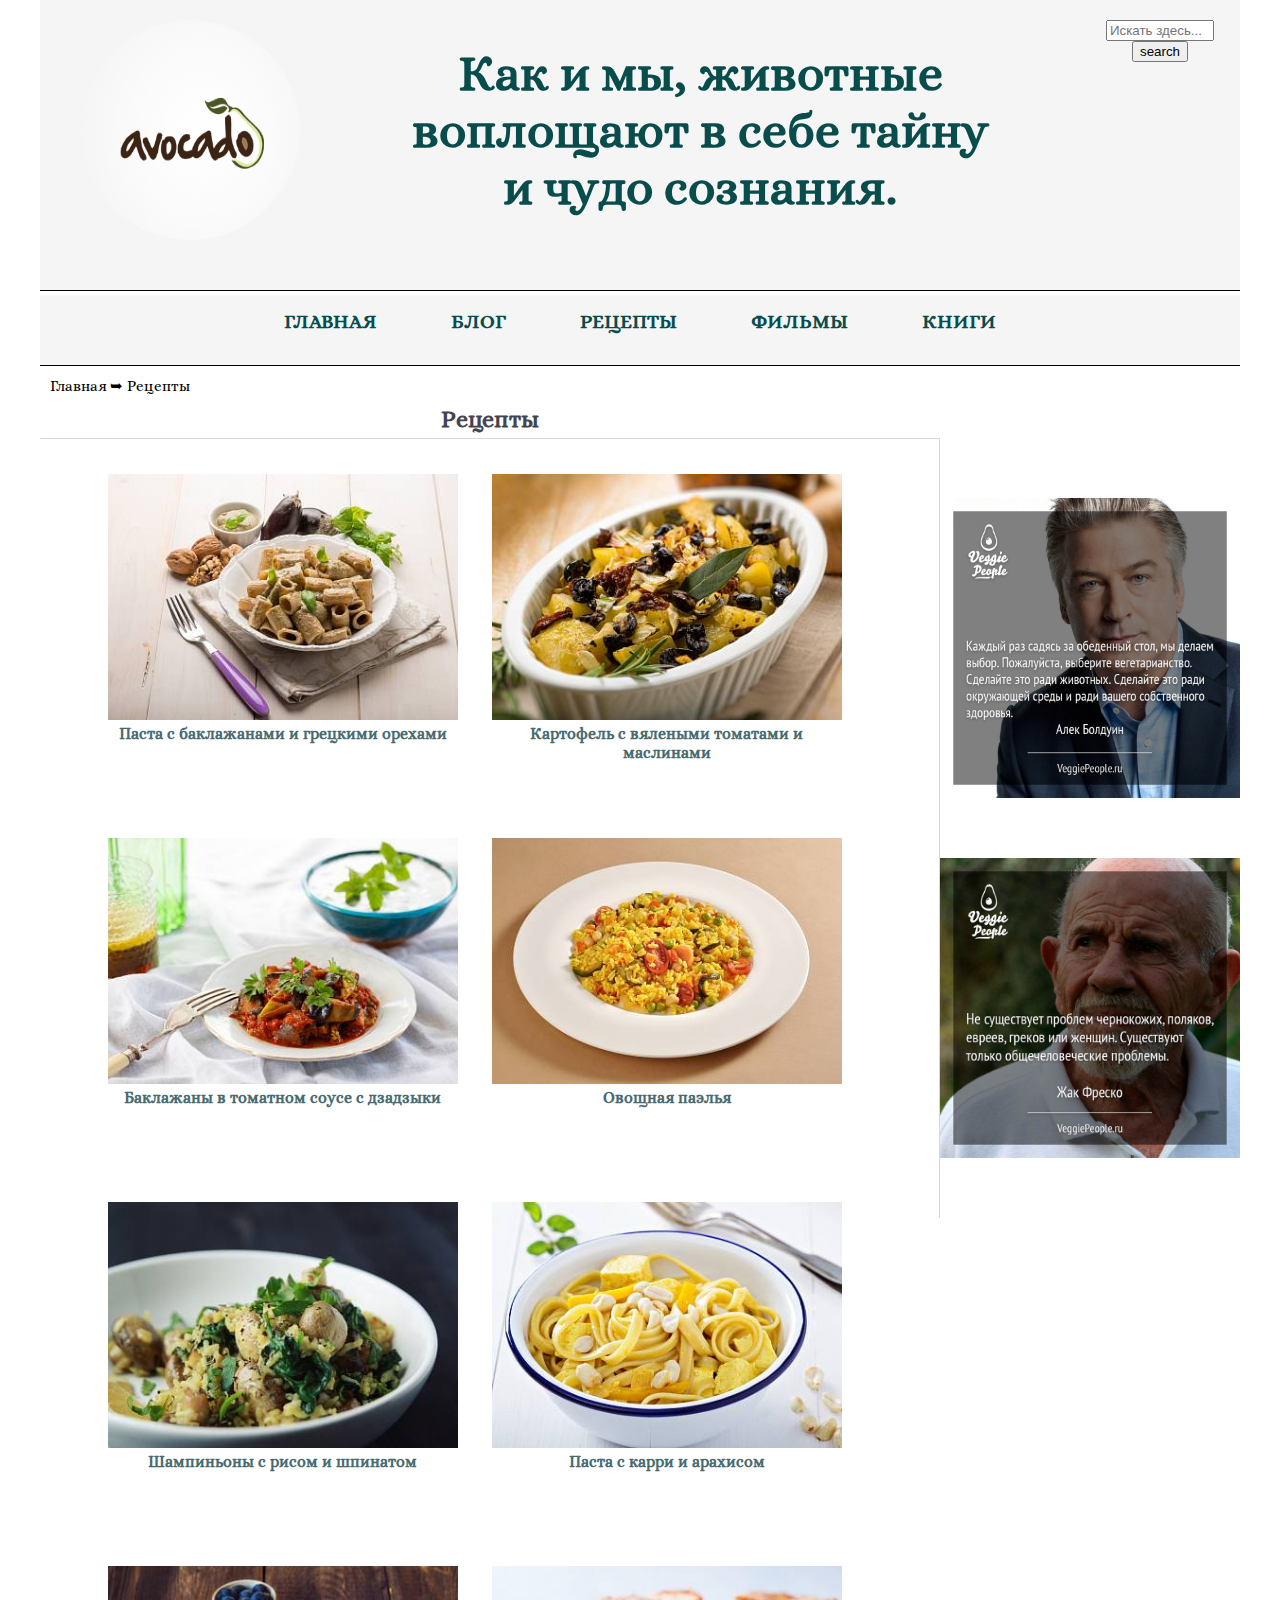
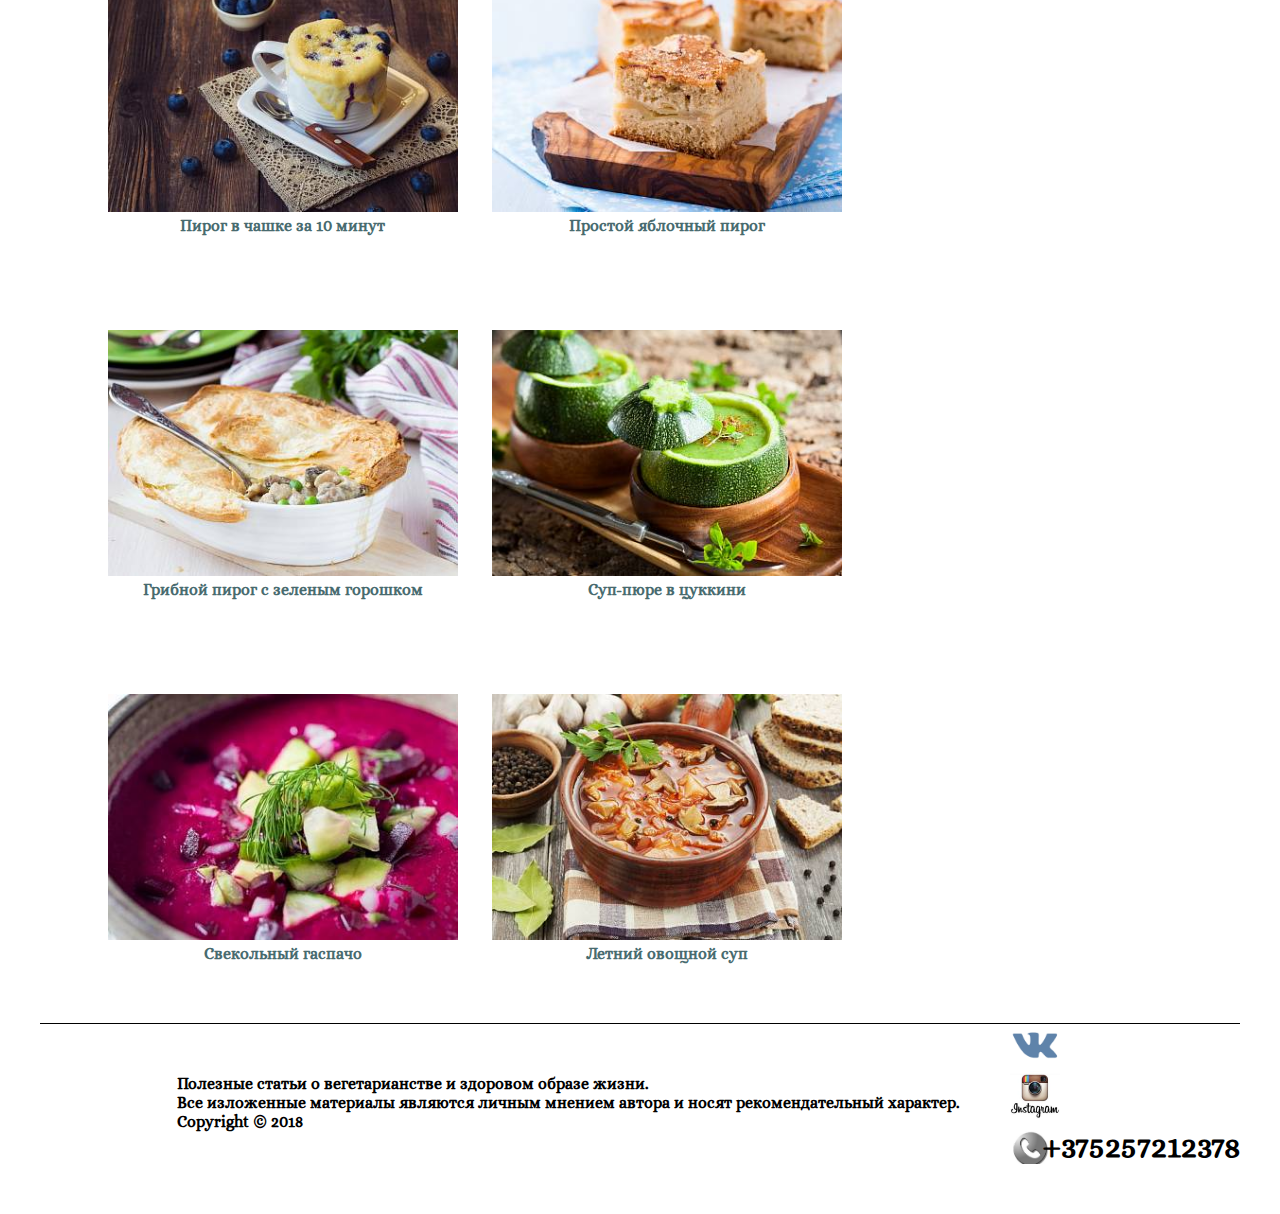
<file: pages/recipes.html>
<!DOCTYPE html>
<html>
<head>
  <meta charset="utf-8"/>
  <title>вкусные и полезные рецепты</title>
  <meta name="keywords" content=""/>
  <meta name="description" content=""/>
  <link rel="stylesheet" href="../css/recipes.css">
  <link type="image/x-icon" rel="shortcut icon" href="../favicon.ico"/>
  <script type="text/javascript" src="../script/jquery/jquery-latest.pack.js"></script>
</head>
<body>
  <div class="menu">
    <a href="#" class="menu-btn"><span></span></a>
    <nav class="menu-list">
      <a href="../index.html">Главная</a>
      <a href="articles.html">Блог</a>
      <a href="recipes.html">Рецепты</a>
      <a href="films.html">Фильмы</a>
      <a href="books.html">Книги</a>
    </nav>
  </div>
  <div class="wrapper">
    <header class="header">
      <a href="../index.html"><img src="../img/logo!!!!.png" alt="Avokado" title="Avokado-life"></a>
      <div class="slogan"><h1>Как и мы, животные воплощают в себе тайну и чудо сознания.</h1></div>
      <form>
        <input type="text" placeholder="Искать здесь...">
        <button type="submit">search</button>
      </form>
    </header>
    <nav id="main-nav">
      <ul class="main-nav-container">
        <li><a href="../index.html">главная</a></li>
        <li><a href="articles.html">блог</a></li>
        <li><a href="recipes.html">рецепты</a></li>
        <li><a href="films.html">фильмы</a></li>
        <li><a href="books.html">книги</a></li>
      </ul>
    </nav>
    <div class="bread_crumbs">
    <a href="../index.html" class="bread_crumbs_link">Главная <span>&#10149;</span></a>
    <a href="recipes.html" class="bread_crumbs_link">Рецепты</a>
  </div>
    <section>
      <aside class="right_sitebar">
        <div class="slides">
          <ul>
            <li><img src="../img/slider/1.jpg" alt="image01"/>
            </li>
            <li><img src="../img/slider/2.jpg" alt="image02"/>
            </li>
            <li><img src="../img/slider/3.jpg" alt="image03"/>
            </li>
            <li><img src="../img/slider/4.jpg" alt="image04"/>
            </li>
          </ul>
        </div>
        <div class="slides">
          <ul>
            <li><img src="../img/slider/5.jpg" alt="image01"/>
            </li>
            <li><img src="../img/slider/6.jpg" alt="image02"/>
            </li>
            <li><img src="../img/slider/6.jpg" alt="image03"/>
            </li>
            <li><img src="../img/slider/7.jpg" alt="image04"/>
            </li>
          </ul>
        </div>
      </aside>
      <div id="box">
        <h2>Рецепты</h2>
        <div class="recipt">
          <img src="../img/recipes/re1.jpg" alt="паста с баклажанами"
               title="Паста с баклажанами и грецкими орехами">
          <a href="recipess/recipt2.html" title="смотреть рецепт">Паста с баклажанами и грецкими орехами</a>
        </div>
        <div class="recipt">
          <img src="../img/recipes/re2_2.jpg" alt="картофель с томатами и маслинами"
               title="Картофель с вялеными томатами и маслинами">
          <a href="recipess/recipt1.html" title="смотреть рецепт">Картофель с вялеными томатами и маслинами</a>
        </div>
        <div class="recipt" id="import"><img src="../img/recipes/re3.jpg" alt="баклажаны в томатном соусе"
                                 title="баклажаны в томатном соусе">
          <a href="recipess/recipt1.html" title="смотреть рецепт">Баклажаны в томатном соусе с дзадзыки</a>
        </div>
        <div class="recipt"><img src="../img/recipes/re4.jpg" alt="овощная паэлья"
                                 title="овощная паэлья">
          <a href="recipess/recipt2.html" title="смотреть рецепт">Овощная паэлья</a>
        </div>
        <div class="recipt"><img src="../img/recipes/re5.jpg" alt="Шампиньоны с рисом и шпинатом"
                                 title="Шампиньоны с рисом и шпинатом">
          <a href="recipess/recipt1.html" title="смотреть рецепт">Шампиньоны с рисом и шпинатом</a>
        </div>
        <div class="recipt"><img src="../img/recipes/re6.jpg" alt="Паста с карри и арахисом"
                                 title="Паста с карри и арахисом">
          <a href="recipess/recipt2.html" title="смотреть рецепт">Паста с карри и арахисом</a>
        </div>
        <div class="recipt"><img src="../img/recipes/re7.jpg" alt="Пирог в чашке за 10 минут"
                                 title="Пирог в чашке за 10 минут">
          <a href="recipess/recipt1.html" title="смотреть рецепт">Пирог в чашке за 10 минут</a>
        </div>
        <div class="recipt"><img src="../img/recipes/re8.jpg" alt="Простой яблочный пирог"
                                 title="Простой яблочный пирог">
          <a href="recipess/recipt2.html" title="смотреть рецепт">Простой яблочный пирог</a>
        </div>
        <div class="recipt"><img src="../img/recipes/re9.jpg" alt="Грибной пирог с зеленым горошком"
                                 title="Грибной пирог с зеленым горошком">
          <a href="recipess/recipt1.html" title="смотреть рецепт">Грибной пирог с зеленым горошком</a>
        </div>
        <div class="recipt"><img src="../img/recipes/re10.jpg" alt="Суп-пюре в цуккини"
                                 title="Суп-пюре в цуккини">
          <a href="recipess/recipt2.html" title="смотреть рецепт">Суп-пюре в цуккини</a>
        </div>
        <div class="recipt"><img src="../img/recipes/re11.jpg" alt="Свекольный гаспачо"
                                 title="Свекольный гаспачо">
          <a href="recipess/recipt1.html" title="смотреть рецепт">Свекольный гаспачо</a>
        </div>
        <div class="recipt"><img src="../img/recipes/re12.jpg" alt="Летний овощной суп"
                                 title="Летний овощной суп">
          <a href="recipess/recipt2.html" title="смотреть рецепт">Летний овощной суп</a>
        </div>
      </div>
    </section>
    <footer class="footer">
      <div id="copyright">
        <p>Полезные статьи о вегетарианстве и здоровом образе жизни.</p>
        <p>Все изложенные материалы являются личным мнением автора и носят рекомендательный характер.</p>
        <p>Copyright © 2018</p>
      </div>
      <div>
        <ul class="soc">
          <li><a href="https://vk.com/pointmen" title="Мы в vkontakte" target="_blank">
            <img src="../img/soc/vk.png" alt="vk"></a>
          </li>
          <li><a href="https://www.instagram.com/mamapapa_toys/"
                 title="Мы в instogram" target="_blank"><img src="../img/soc/inst.jpg" alt="inst">
          </a>
          </li>
          <li class="tel">+375257212378</li>
        </ul>
      </div>
    </footer>
  </div>
  <script type="text/javascript" src="../script/burger_menu.js"></script>
  <script type="text/javascript" src="../script/script1.js"></script>
</body>
</html>
</file>
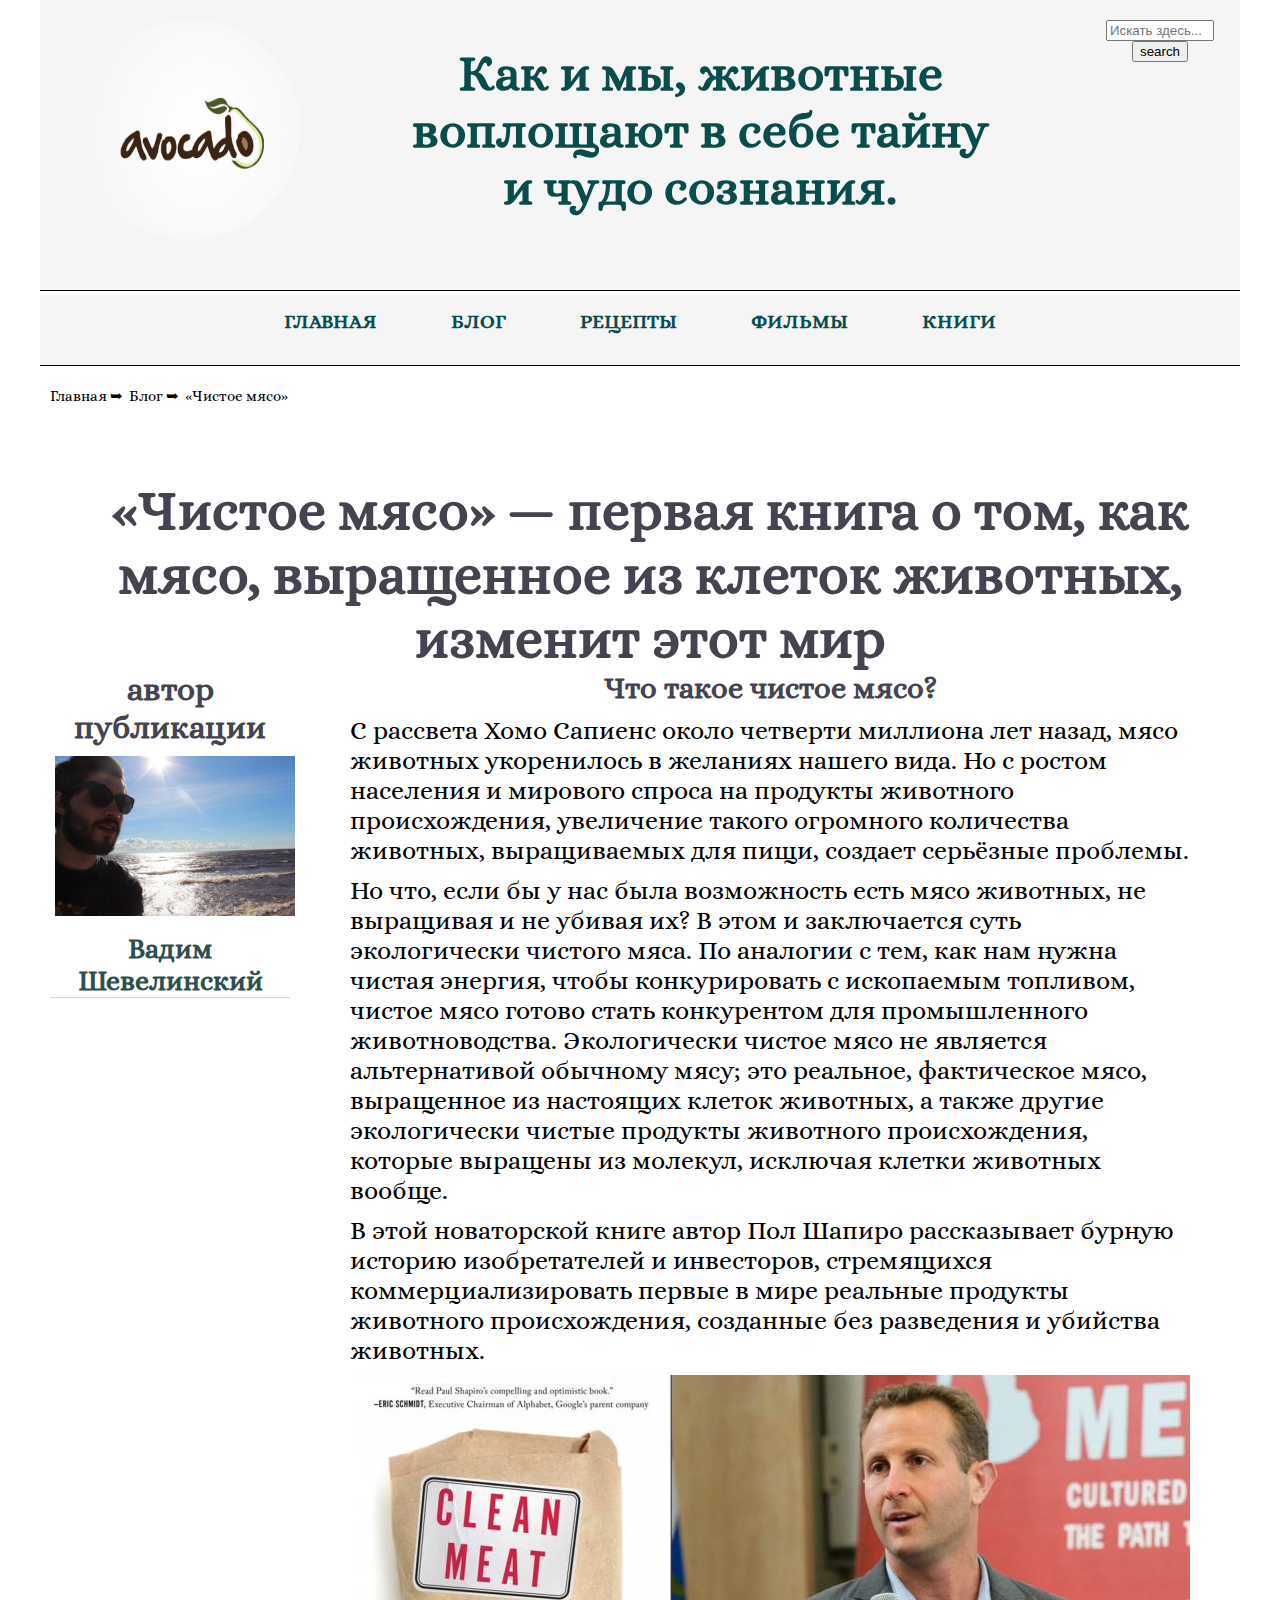
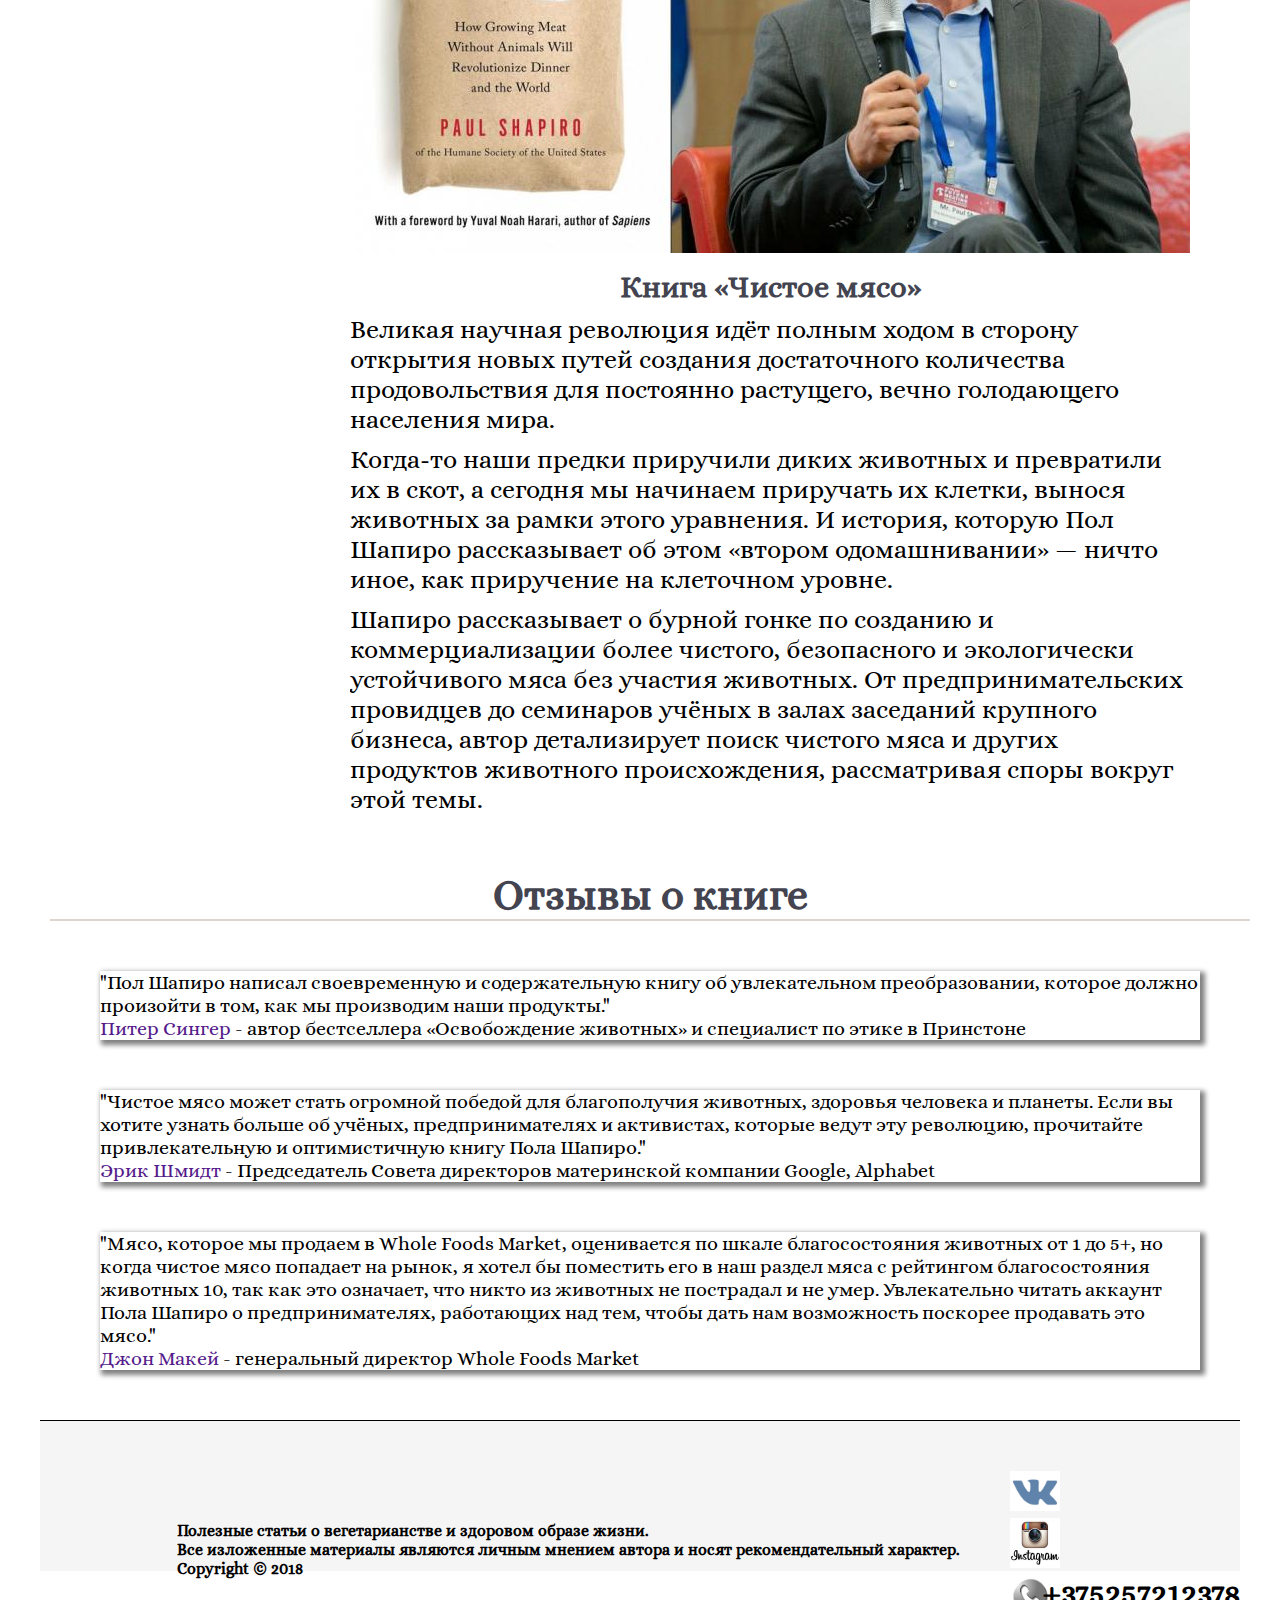
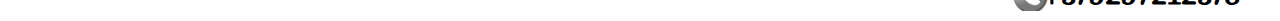
<file: pages/article/article.html>
<!DOCTYPE html>
<html>
<head>
  <meta charset="utf-8"/>
  <title>Чистое мясо</title>
  <meta name="keywords" content=""/>
  <meta name="description" content=""/>
  <link rel="stylesheet" href="../../css/article.css">
  <link type="image/x-icon" rel="shortcut icon" href="../../favicon.ico"/>
  <script type="text/javascript" src="../../script/jquery/jquery-latest.pack.js"></script>
</head>
<body>
  <div class="menu">
    <a href="#" class="menu-btn"><span></span></a>
    <nav class="menu-list">
      <a href="../../index.html">Главная</a>
      <a href="../articles.html">Блог</a>
      <a href="../recipes.html">Рецепты</a>
      <a href="../films.html">Фильмы</a>
      <a href="../books.html">Книги</a>
    </nav>
  </div>
  <div class="wrapper">
    <header class="header">
      <a href="../../index.html"><img src="../../img/logo!!!!.png" alt="Avokado" title="Avokado-life"></a>
      <div class="slogan"><h1>Как и мы, животные воплощают в себе тайну и чудо сознания.</h1></div>
      <form>
        <input type="text" placeholder="Искать здесь...">
        <button type="submit">search</button>
      </form>
    </header>
    <nav id="main-nav">
      <ul class="main-nav-container">
        <li><a href="../../index.html">главная</a></li>
        <li><a href="../articles.html">блог</a></li>
        <li><a href="../recipes.html">рецепты</a></li>
        <li><a href="../films.html">фильмы</a></li>
        <li><a href="../books.html">книги</a></li>
      </ul>
    </nav>
    <section>
      <div class="bread_crumbs">
        <a href="../../index.html" class="bread_crumbs_link">Главная <span>&#10149;</span></a>
        <a href="../articles.html" class="bread_crumbs_link">Блог <span>&#10149;</span></a>
        <a href="article.html" class="bread_crumbs_link">«Чистое мясо»</a>
      </div>
      <article>
        <h1>«Чистое мясо» — первая книга о том, как мясо, выращенное из клеток животных, изменит этот мир</h1>
        <div class="article_author_info">
          <h3>автор публикации</h3>
          <img src="../../img/auhtor.jpg" alt="#">
          <h4>Вадим Шевелинский</h4>
        </div>
        <div class="article_text">
          <h3>Что такое чистое мясо?</h3>
          <p>С рассвета Хомо Сапиенс около четверти миллиона лет назад, мясо животных укоренилось в желаниях нашего вида.
            Но
            с ростом населения и мирового спроса на продукты животного происхождения, увеличение такого огромного
            количества
            животных, выращиваемых для пищи, создает серьёзные проблемы.</p>

          <p>Но что, если бы у нас была возможность есть мясо животных, не выращивая и не убивая их? В этом и заключается
            суть экологически чистого мяса. По аналогии с тем, как нам нужна чистая энергия, чтобы конкурировать с
            ископаемым топливом, чистое мясо готово стать конкурентом для промышленного животноводства. Экологически
            чистое
            мясо не является альтернативой обычному мясу; это реальное, фактическое мясо, выращенное из настоящих клеток
            животных, а также другие экологически чистые продукты животного происхождения, которые выращены из молекул,
            исключая клетки животных вообще.</p>

          <p>В этой новаторской книге автор Пол Шапиро рассказывает бурную историю изобретателей и инвесторов, стремящихся
            коммерциализировать первые в мире реальные продукты животного происхождения, созданные без разведения и
            убийства
            животных.</p>
          <img src="../../img/cleanmeat-paul.jpg" alt="#">
          <h3>Книга «Чистое мясо»</h3>
          <p>Великая научная революция идёт полным ходом в сторону открытия новых путей создания достаточного количества
            продовольствия для постоянно растущего, вечно голодающего населения мира.</p>

          <p> Когда-то наши предки приручили диких животных и превратили их в скот, а сегодня мы начинаем приручать их
            клетки,
            вынося животных за рамки этого уравнения. И история, которую Пол Шапиро рассказывает об этом «втором
            одомашнивании» — ничто иное, как приручение на клеточном уровне.</p>

          <p> Шапиро рассказывает о бурной гонке по созданию и коммерциализации более чистого, безопасного и экологически
            устойчивого мяса без участия животных. От предпринимательских провидцев до семинаров учёных в залах заседаний
            крупного бизнеса, автор детализирует поиск чистого мяса и других продуктов животного происхождения,
            рассматривая
            споры вокруг этой темы.</p>
        </div>

        <h2 class="review">Отзывы о книге</h2>
        <div class="reviews">
          <p>"Пол Шапиро написал своевременную и содержательную книгу об увлекательном преобразовании, которое должно
            произойти в том, как мы производим наши продукты."</p>

          <p><a href="">Питер Сингер</a> - автор бестселлера «Освобождение животных» и специалист по этике в Принстоне</p>
        </div>
        <div class="reviews">
          <p>"Чистое мясо может стать огромной победой для благополучия животных, здоровья человека и планеты. Если вы
            хотите узнать больше об учёных, предпринимателях и активистах, которые ведут эту революцию, прочитайте
            привлекательную и оптимистичную книгу Пола Шапиро."</p>

          <p><a href="">Эрик Шмидт</a> - Председатель Совета директоров материнской компании Google, Alphabet</p>
        </div>
        <div class="reviews">
          <p>"Мясо, которое мы продаем в Whole Foods Market, оценивается по шкале благосостояния животных от 1 до 5+, но
            когда чистое мясо попадает на рынок, я хотел бы поместить его в наш раздел мяса с рейтингом благосостояния
            животных 10, так как это означает, что никто из животных не пострадал и не умер. Увлекательно читать аккаунт
            Пола Шапиро о предпринимателях, работающих над тем, чтобы дать нам возможность поскорее продавать это
            мясо."</p>

          <p><a href="">Джон Макей</a> - генеральный директор Whole Foods Market</p>
        </div>

        <script async src="https://usocial.pro/usocial/usocial.js?v=6.1.4" data-script="usocial"
                charset="utf-8"></script>
        <div class="uSocial-Share" data-pid="ffbacd5f48969da80ece3bdefb37efa2" data-type="share"
             data-options="round-rect,style1,default,absolute,horizontal,size48,eachCounter0,counter1,counter-before"
             data-social="vk,fb,twi,gPlus" data-mobile="vi,wa,sms"></div>

      </article>
    </section>
    <footer class="footer">
      <div id="copyright">
        <p>Полезные статьи о вегетарианстве и здоровом образе жизни.</p>
        <p>Все изложенные материалы являются личным мнением автора и носят рекомендательный характер.</p>
        <p>Copyright © 2018</p>
      </div>
      <div>
        <ul class="soc">
          <li><a href="https://vk.com/pointmen" title="Мы в vkontakte" target="_blank">
            <img src="../../img/soc/vk.png" alt="vk"></a>
          </li>
          <li><a href="https://www.instagram.com/mamapapa_toys/"
                 title="Мы в instogram" target="_blank"><img src="../../img/soc/inst.jpg" alt="inst">
          </a>
          </li>
          <li class="tel">+375257212378</li>
        </ul>
      </div>
    </footer>
  </div>
  <script type="text/javascript" src="../../script/burger_menu.js"></script>
  <script type="text/javascript" src="../../script/script1.js"></script>
</body>
</html>
</file>
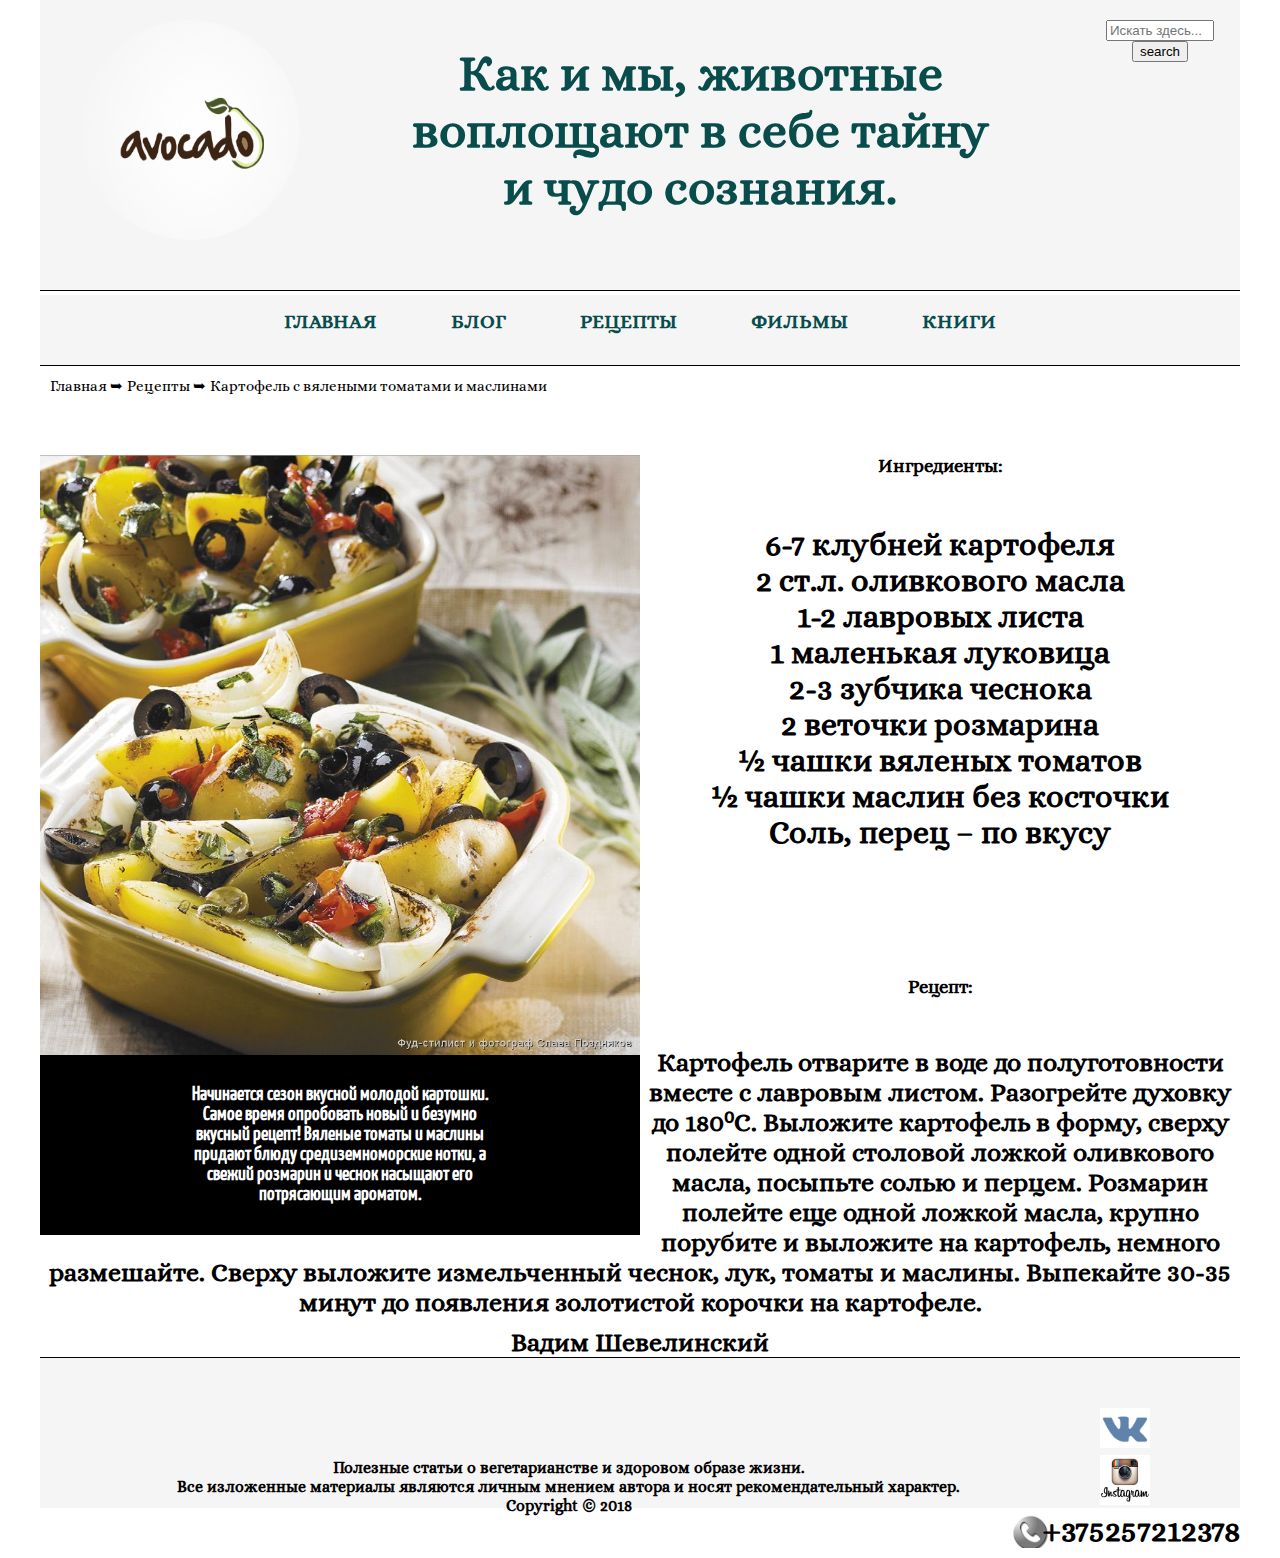
<file: pages/recipess/recipt1.html>
<!DOCTYPE html>
<html>
<head>
  <meta charset="utf-8"/>
  <title>Картофель с вялеными томатами и маслинами</title>
  <meta name="keywords" content=""/>
  <meta name="description" content=""/>
  <link rel="stylesheet" href="../../css/recipt.css">
  <link type="image/x-icon" rel="shortcut icon" href="../../favicon.ico"/>
  <script type="text/javascript" src="../../script/jquery/jquery-latest.pack.js"></script>
</head>
<body>
  <div class="menu">
    <a href="#" class="menu-btn"><span></span></a>
    <nav class="menu-list">
      <a href="../../index.html">Главная</a>
      <a href="../articles.html">Блог</a>
      <a href="../recipes.html">Рецепты</a>
      <a href="../films.html">Фильмы</a>
      <a href="../books.html">Книги</a>
    </nav>
  </div>
  <div class="wrapper">
    <header class="header">
      <a href="../../index.html"><img src="../../img/logo!!!!.png" alt="Avokado" title="Avokado-life"></a>
      <div class="slogan"><h1>Как и мы, животные воплощают в себе тайну и чудо сознания.</h1></div>
      <form>
        <input type="text" placeholder="Искать здесь...">
        <button type="submit">search</button>
      </form>
    </header>
    <nav id="main-nav">
      <ul class="main-nav-container">
        <li><a href="../../index.html">главная</a></li>
        <li><a href="../articles.html">блог</a></li>
        <li><a href="../recipes.html">рецепты</a></li>
        <li><a href="../films.html">фильмы</a></li>
        <li><a href="../books.html">книги</a></li>
      </ul>
    </nav>
    <div class="bread_crumbs">
      <a href="../../index.html" class="bread_crumbs_link">Главная <span>&#10149;</span></a>
      <a href="../recipes.html" class="bread_crumbs_link">Рецепты <span>&#10149;</span></a>
      <a href="recipt1.html" class="bread_crumbs_link">Картофель с вялеными томатами и маслинами</a>
    </div>
    <section>
      <div class="container">
        <div class="row">
          <div class="miniature">
            <img src="../../img/recipes/recipt/re2.jpg" alt="">
          </div>
          <div class="write_up">
            <p>Начинается сезон вкусной молодой картошки. Самое время опробовать новый и безумно вкусный рецепт! Вяленые
              томаты и маслины придают блюду средиземноморские нотки, а свежий розмарин и чеснок насыщают его потрясающим
              ароматом.</p>
          </div>
        </div>
        <div class="post_content">
          <h3>Ингредиенты: </h3>
          <div>
            <ol class="composition">
              <li>6-7 клубней картофеля</li>
              <li>2 ст.л. оливкового масла</li>
              <li>1-2 лавровых листа</li>
              <li>1 маленькая луковица</li>
              <li>2-3 зубчика чеснока</li>
              <li>2 веточки розмарина</li>
              <li>½ чашки вяленых томатов</li>
              <li>½ чашки маслин без косточки</li>
              <li>Соль, перец – по вкусу</li>
            </ol>
          </div>
          <h3>Рецепт: </h3>
          <p>
            Картофель отварите в воде до полуготовности вместе с лавровым листом. Разогрейте духовку до 180⁰С. Выложите
            картофель в форму, сверху полейте одной столовой ложкой оливкового масла, посыпьте солью и перцем. Розмарин
            полейте еще одной ложкой масла, крупно порубите и выложите на картофель, немного размешайте. Сверху выложите
            измельченный чеснок, лук, томаты и маслины. Выпекайте 30-35 минут до появления золотистой корочки на
            картофеле.</p>
          <p>
            Вадим Шевелинский
          </p>
        </div>
      </div><!-- .container-->

      <script async src="https://usocial.pro/usocial/usocial.js?v=6.1.4" data-script="usocial"
              charset="utf-8"></script>
      <div class="uSocial-Share" data-pid="ffbacd5f48969da80ece3bdefb37efa2" data-type="share"
           data-options="round-rect,style1,default,absolute,horizontal,size48,eachCounter0,counter1,counter-before"
           data-social="vk,fb,twi,gPlus" data-mobile="vi,wa,sms">
      </div>
    </section>
    <footer class="footer">
      <div id="copyright">
        <p>Полезные статьи о вегетарианстве и здоровом образе жизни.</p>
        <p>Все изложенные материалы являются личным мнением автора и носят рекомендательный характер.</p>
        <p>Copyright © 2018</p>
      </div>
      <div>
        <ul class="soc">
          <li><a href="https://vk.com/pointmen" title="Мы в vkontakte" target="_blank">
            <img src="../../img/soc/vk.png" alt="vk"></a>
          </li>
          <li><a href="https://www.instagram.com/mamapapa_toys/"
                 title="Мы в instogram" target="_blank"><img src="../../img/soc/inst.jpg" alt="inst">
          </a>
          </li>
          <li class="tel">+375257212378</li>
        </ul>
      </div>
    </footer>
  </div>
  <script type="text/javascript" src="../../script/burger_menu.js"></script>
  <script type="text/javascript" src="../../script/script1.js"></script>
</body>
</html>
</file>
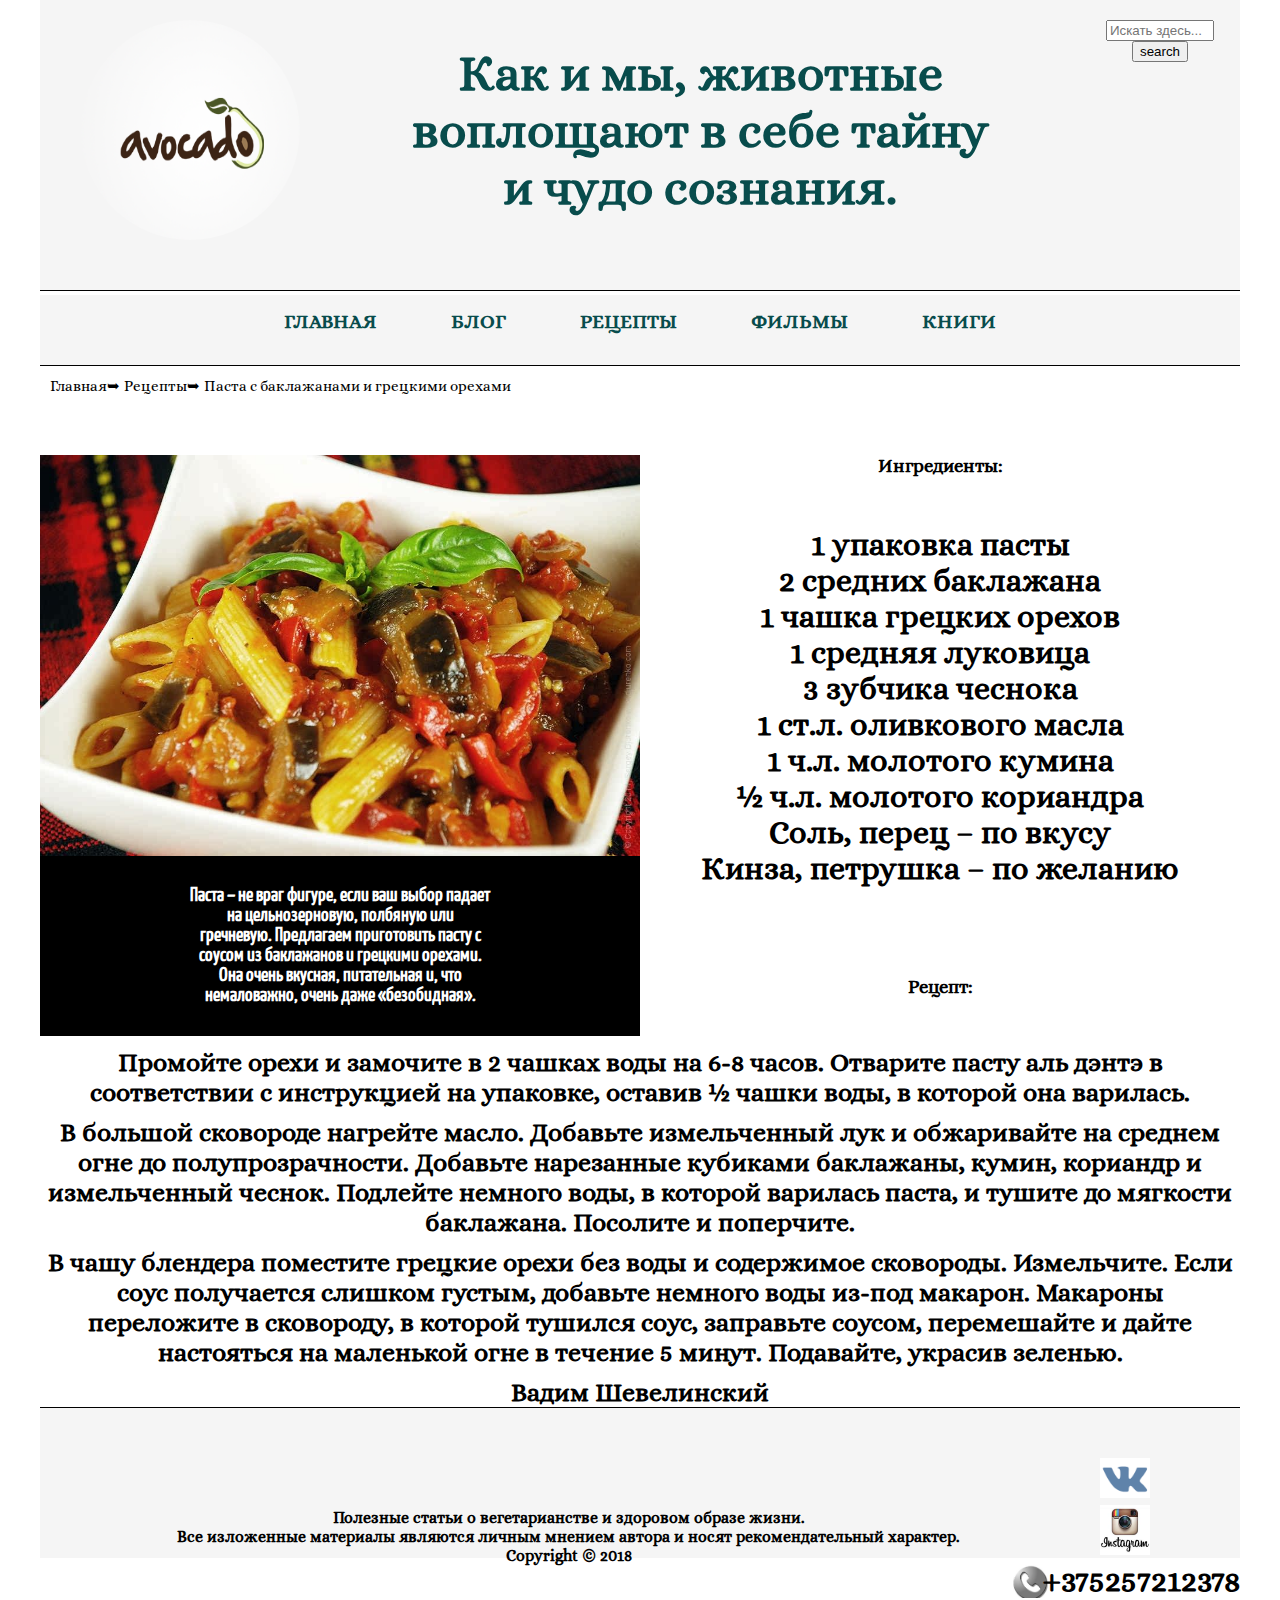
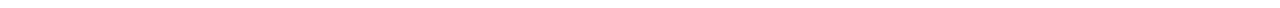
<file: pages/recipess/recipt2.html>
<!DOCTYPE html>
<html>
<head>
  <meta charset="utf-8"/>
  <title>Паста с баклажанами и грецкими орехами</title>
  <meta name="keywords" content=""/>
  <meta name="description" content=""/>
  <link rel="stylesheet" href="../../css/recipt.css">
  <link type="image/x-icon" rel="shortcut icon" href="../../favicon.ico"/>
  <script type="text/javascript" src="../../script/jquery/jquery-latest.pack.js"></script>
</head>
<body>
  <div class="menu">
    <a href="#" class="menu-btn"><span></span></a>
    <nav class="menu-list">
      <a href="../../index.html">Главная</a>
      <a href="../articles.html">Блог</a>
      <a href="../recipes.html">Рецепты</a>
      <a href="../films.html">Фильмы</a>
      <a href="../books.html">Книги</a>
    </nav>
  </div>
  <div class="wrapper">
    <header class="header">
      <a href="../../index.html"><img src="../../img/logo!!!!.png" alt="#"></a>
      <div class="slogan"><h1>Как и мы, животные воплощают в себе тайну и чудо сознания.</h1></div>
      <form>
        <input type="text" placeholder="Искать здесь...">
        <button type="submit">search</button>
      </form>
    </header>
    <nav id="main-nav">
      <div class="main-nav-container">
        <a href="../../index.html">главная</a>
        <a href="../articles.html">блог</a>
        <a href="../recipes.html">рецепты</a>
        <a href="../films.html">фильмы</a>
        <a href="../books.html">книги</a>
      </div>
    </nav>
    <div class="bread_crumbs">
      <a href="../../index.html" class="bread_crumbs_link">Главная<span>&#10149;</span></a>
      <a href="../recipes.html" class="bread_crumbs_link">Рецепты<span>&#10149;</span></a>
      <a href="recipt2.html" class="bread_crumbs_link">Паста с баклажанами и грецкими орехами</a>
    </div>
    <section>
      <div class="container">
        <div class="row">
          <div class="miniature">
            <img src="../../img/recipes/recipt/re1_1.jpg" alt="" title="Картофель с вялеными томатами и маслинами">
          </div>
          <div class="write_up">
            <p>Паста – не враг фигуре, если ваш выбор падает на цельнозерновую, полбяную или гречневую. Предлагаем
              приготовить пасту с соусом из баклажанов и грецкими орехами. Она очень вкусная, питательная и, что
              немаловажно, очень даже «безобидная».</p>
          </div>
        </div>
        <div class="post_content">
          <h3>Ингредиенты: </h3>
          <div>
            <ol class="composition">
              <li>1 упаковка пасты</li>
              <li>2 средних баклажана</li>
              <li>1 чашка грецких орехов</li>
              <li>1 средняя луковица</li>
              <li>3 зубчика чеснока</li>
              <li>1 ст.л. оливкового масла</li>
              <li>1 ч.л. молотого кумина</li>
              <li>½ ч.л. молотого кориандра</li>
              <li>Соль, перец – по вкусу</li>
              <li>Кинза, петрушка – по желанию</li>
            </ol>
          </div>
          <h3>Рецепт: </h3>
          <p>
            Промойте орехи и замочите в 2 чашках воды на 6-8 часов. Отварите пасту аль дэнтэ в соответствии с инструкцией
            на
            упаковке, оставив ½ чашки воды, в которой она варилась.</p>
          <p>
            В большой сковороде нагрейте масло. Добавьте измельченный лук и обжаривайте на среднем огне до
            полупрозрачности.
            Добавьте нарезанные кубиками баклажаны, кумин, кориандр и измельченный чеснок. Подлейте немного воды, в
            которой
            варилась паста, и тушите до мягкости баклажана. Посолите и поперчите.
          </p>
          <p>
            В чашу блендера поместите грецкие орехи без воды и содержимое сковороды. Измельчите. Если соус получается
            слишком
            густым, добавьте немного воды из-под макарон. Макароны переложите в сковороду, в которой тушился соус,
            заправьте
            соусом, перемешайте и дайте настояться на маленькой огне в течение 5 минут. Подавайте, украсив зеленью.
          </p>
          <p class="author">
            Вадим Шевелинский
          </p>
        </div>
      </div>

      <script async src="https://usocial.pro/usocial/usocial.js?v=6.1.4" data-script="usocial"
              charset="utf-8"></script>
      <div class="uSocial-Share" data-pid="ffbacd5f48969da80ece3bdefb37efa2" data-type="share"
           data-options="round-rect,style1,default,absolute,horizontal,size48,eachCounter0,counter1,counter-before"
           data-social="vk,fb,twi,gPlus" data-mobile="vi,wa,sms">
      </div>
    </section>
    <footer class="footer">
      <div id="copyright">
        <p>Полезные статьи о вегетарианстве и здоровом образе жизни.</p>
        <p>Все изложенные материалы являются личным мнением автора и носят рекомендательный характер.</p>
        <p>Copyright © 2018</p>
      </div>
      <div>
        <ul class="soc">
          <li><a href="https://vk.com/pointmen" title="Мы в vkontakte" target="_blank">
            <img src="../../img/soc/vk.png" alt="vk"></a>
          </li>
          <li><a href="https://www.instagram.com/mamapapa_toys/"
                 title="Мы в instogram" target="_blank"><img src="../../img/soc/inst.jpg" alt="inst">
          </a>
          </li>
          <li class="tel">+375257212378</li>
        </ul>
      </div>
    </footer>
  </div>
  <script type="text/javascript" src="../../script/burger_menu.js"></script>
  <script type="text/javascript" src="../../script/script1.js"></script>
</body>
</html>
</file>
<file: css/style.css>
@import "fonts.css";
@import "section.css";
@import "burger_menu.css";
@import "header.css";
@import "menu.css";
@import "footer.css";

html, body, div, span, applet, object, iframe, h1, h2, h3, h4, h5, h6, p, blockquote, pre, a, abbr, acronym, address, big, cite, code, del, dfn, em, img, ins, kbd, q, s, samp, small, strike, strong, sub, sup, tt, var, b, u, i, center, dl, dt, dd, ol, ul, li, fieldset, form, label, legend, table, caption, tbody, tfoot, thead, tr, th, td, article, aside, canvas, details, embed, figure, figcaption, footer, header, hgroup, menu, nav, output, ruby, section, summary, time, mark, audio, video {
  margin: 0;
  padding: 0;
  border: 0;
}

article, aside, details, figcaption, figure, footer, header, hgroup, menu, nav, section {
  display: block;
}

article, aside, details, figcaption, figure, footer, header, hgroup, main, nav, section, summary {
  display: block;
}

body {
  background: white;
  font-family: Alice sans-serif;
}

section h2 {
  color: rgb(67, 68, 80);

  margin: 10px auto;
}

strong {
  color: #084C4C;
}

em {
  color: green;
}

.wrapper {
  width: 1200px;
  position: relative;
  text-align: center;
  margin: 0 auto;
}

h2 {
  color: rgb(67, 68, 80);
  border-bottom: 1px solid #DFD5CD;
  padding-bottom: 5px;
}

@media (min-width: 320px) and (max-width: 1023px) {

  body {
    margin: 0;
    width: 100%;
  }

  .wrapper {
    width: 100%;
  }

  header {
    display: inline-block;
    width: max-content;
    height: max-content;
  }

  header a {
    width: 100px;
    margin: 0 auto;
  }

  .slogan {
    width: 50%;
    color: #084C4C;
    position: absolute;
    left: 40%;
    font-size: 20px;
    font-weight: bold;
  }

  .menu-list a {
    text-decoration: none;
    text-transform: uppercase;
    font-weight: 900;
    color: rgb(112, 145, 7);
    font-family: Alice sans-serif;
    font-size: 20px;
  }

  #main-nav {
    display: none;
  }

  .menu {
    display: flex;
  }

  .right_sitebar {
    display: none;
  }

  .container {
    width: 100%;
    display: block;
    text-align: center;
  }

  .content {
    padding: 0;
    width: 100%;
    height: max-content;
    text-align: center;
  }
}

@media (min-width: 1024px) and (max-width: 1199px) {
  body {
    width: 1024px;
  }

  .wrapper {
    width: 1024px;
  }
}

@media ( min-width: 1023px) {
  .menu {
    display: none;
  }
}

@media ( max-width: 550px) {
  .slogan {
    display: none;
  }

  form {
    position: absolute;
    right: 0;
    width: 100px;
  }
  .content {
    text-align: left;
  }
}
</file>
<file: css/articles.css>
@import "body_style.css";
@import "header.css";
@import "menu.css";
@import "section.css";
@import "footer.css";
@import "burger_menu.css";

.right_sitebar{
  margin-top: 53px;
  border-left: 1px solid #DFD5CD;
}

h2 {
  color: rgb(67, 68, 80);
  border-bottom: 1px solid #DFD5CD;
  padding-bottom: 5px;
}


.text_article h3 {
  color: rgb(67, 68, 80);
  font-family: Alice sans-serif;
  margin: 10px auto;
}

.links a {
  padding: 10px;
  border: 2px solid lightblue;
  border-radius: 10px;
  background: lightblue;
  margin: 20px auto;
}

.links {
  margin-bottom: 70px;
}

.text_article img {
  width: 100%;
}

article .article_author_info {
  margin-top: 0;
  width: 20%;
  height: 100%;
  float: left;
}

article .article_author_info img {
  width: 100%;
}

article .article_author_info h4 {
  color: darkslategray;
}

article .article_text {
  font-size: 20px;
  overflow: hidden;
  width: 70%;
  display: inline-block;
}

article .article_text p {
  text-align: left;
  margin-top: 10px;
}

.review {
  margin: 50px 0;
  border-bottom: 2px solid lavender;
}

.reviews {
  font-size: 20px;
  text-transform: inherit;
  -webkit-box-shadow: 3px 3px 5px 2px grey;
  box-shadow: 3px 3px 5px 2px grey;
  margin: 50px;
  text-align: left;
}

.reviews a {
  text-decoration: none;
}

.preview_articles {
  width: 70%;
  height: -webkit-max-content;
  height: -moz-max-content;
  height: max-content;
  text-align: center;
}

.preview_articles a {
  width: 60px;
  text-decoration: none;
  margin: 0 auto 30px auto;
  color: darkolivegreen;
}

.preview_articles .text_article {
  text-align: center;
  width: 95%;
  height: -webkit-max-content;
  height: -moz-max-content;
  height: max-content;
  min-width: 300px;
  overflow: hidden;
  margin: 20px 10px;
}

.preview_articles .text_article a {
  margin-bottom: 30px;
}

@media (min-width: 320px) and (max-width: 1023px) {

  body {
    margin: 0;
    width: 100% px;
  }

  .wrapper {
    width: 100%;
  }

  header {
    display: block;
    width: max-content;
    height: max-content;
  }

  header a {
    width: 100px;
  }

  .slogan {
    width: 50%;
    color: #084C4C;
    position: absolute;
    left: 40%;
    font-size: 20px;
    font-weight: bold;
  }

  #main-nav {
    display: none;
  }

  .menu {
    display: flex;
  }

  .right_sitebar {
    display: none;
  }

  .container {
    width: 100%;
    display: block;
    text-align: center;
  }

  section {
    padding: 0;
    width: 100%;
    height: max-content;
    text-align: center;
  }

  .preview_articles {
    width: 100%;
  }

  .text_article {
    width: 100%;
  }
}

@media (min-width: 1024px) and (max-width: 1199px) {
  body {
    width: 1024px;
  }

  .wrapper {
    width: 1024px;
  }
}

@media ( min-width: 1023px) {
  .menu {
    display: none;
  }
}

.right img {
  margin-top: 50px;
}
</file>
<file: css/books.css>
@import "body_style.css";
@import "header.css";
@import "menu.css";
@import "section.css";
@import "footer.css";
@import "burger_menu.css";

.right_sitebar{
  height: max-content;
  border-left: 1px solid #DFD5CD;
  font-size: 28px;
}

.content {
  display: inline-block;
  background: white;
  text-align: center;
}

.book_mini {
  display: inline-block;
  width: 350px;
  height: 500px;
  margin: 10px 20px 30px;
  overflow: hidden;
  -moz-transition: all 0.5s ease-out;
  -o-transition: all 0.5s ease-out;
  -webkit-transition: all 0.5s ease-out;
}
.book_mini:before {
  content: 'Купить на OZ.by';
  font-family: Alice sans-serif;
  color: rgb(224, 112, 0);
}

h2 {
  color: rgb(67, 68, 80);
  border-bottom: 1px solid #DFD5CD;
  padding-bottom: 5px;
}

.book_mini a img {
  width: 100%;
  height: 90%;
}

.book_mini:hover {
  -webkit-transform: scale(1.1);
  -moz-transform: scale(1.1);
  -o-transform: scale(1.1);
}

@media (min-width: 320px) and (max-width: 1023px) {

  body {
    margin: 0;
    width: 100%;
  }

  .wrapper {
    width: 100%;
  }

  header {
    display: block;
    width: max-content;
    height: max-content;
  }

  header a {
    width: 100px;
  }

  .slogan {
    width: 50%;
    color: #084C4C;
    position: absolute;
    left: 40%;
    font-size: 20px;
    font-weight: bold;
  }

  #main-nav {
    display: none;
  }

  .menu {
    display: flex;
  }

  .content {
    width: 100%;
    display: block;
    text-align: center;
  }
}
</file>
<file: css/films.css>
@import "header.css";
@import "body_style.css";
@import "menu.css";
@import "footer.css";
@import "section.css";
@import "burger_menu.css";

section {
  display: flex;
  flex-direction: row-reverse;
  width: 100%;
  height: max-content;
  position: relative;
  background-color: white;
}

h2 {
  color: rgb(67, 68, 80);
  border-bottom: 1px solid #DFD5CD;
  padding-bottom: 5px;
}

.right_sitebar {
  margin-top: 53px;
  border-left: 1px solid #DFD5CD;
}

.bread_crumbs {
  text-align: left;
  padding: 10px;
}

.bread_crumbs_link {
  text-decoration: none;
  color: black;
  font-weight: lighter;
}
.info {
  height: max-content;
  font-size: 26px;
  text-align: left;
  border-bottom: 1px solid rgb(67, 68, 80);
}

#box {
  display: inline-block;
  text-align: center;
}

.recipt {
  display: inline-block;
  width: 350px;
  min-width: 300px;
  height: 300px;
  margin: 30px;
  overflow: hidden;
}

.recipt a {
  text-decoration: none;
  color: #486b6f;
}

.recipt img {
  width: 100%;
  height: 100%;
  padding-top: 5px;
}

figure {
  height: 80%;
  cursor: pointer;
}

.row_one {
  width: max-content;
  position: fixed;
  top: 50px;
  z-index: 1000;
}

.row_one:before {
  color: red;
  width: 40px;
  content: url("../img/films/go.jpg") ;
  position: absolute;
  top: 0;
  right: 0;
  cursor: pointer;
  pointer-events: all;
}

.row {
  display: none;
  position: fixed;
  top: 25%;
  left: 25%;
  z-index: 1000;
}

@media (min-width: 320px) and (max-width: 1023px) {

  body {
    margin: 0;
    width: 100%;
  }

  .wrapper {
    width: 100%;
  }

  header {
    display: block;
    width: max-content;
    height: max-content;
  }

  header a {
    width: 100px;
  }

  .slogan {
    width: 50%;
    color: #084C4C;
    position: absolute;
    left: 40%;
    font-size: 20px;
    font-weight: bold;
  }

  #main-nav {
    display: none;
  }

  .menu {
    display: flex;
  }

  .recipt {
    display: block;
    width: 70%;
    height: max-content;
    margin: auto 15%;
  }

  #box {
    text-align: center;
  }

  .right_sitebar {
    display: none;
  }

  section {
    width: 100%;
    display: block;
    text-align: center;
  }
}
</file>
<file: css/recipes.css>
@import "header.css";
@import "body_style.css";
@import "menu.css";
@import "footer.css";
@import "burger_menu.css";

section {
  display: flex;
  flex-direction: row-reverse;
  width: 100%;
  height: max-content;
  position: relative;
  background-color: white;
}

h2 {
  color: rgb(67, 68, 80);
  border-bottom: 1px solid #DFD5CD;
  padding-bottom: 5px;
}

.right_sitebar {
  width: 30%;
  height: max-content;
  margin-top: 33px;
  border-left: 1px solid #DFD5CD;
}

.slides {
  height: 300px;
  margin: 60px auto;
  overflow: hidden;
  position: relative;
  width: 300px;
}

.right_sitebar img {
  width: 100%;
}

.slides ul {
  list-style: none;
  position: relative;
}

.bread_crumbs {
  text-align: left;
  padding: 10px;
}

.bread_crumbs_link {
  font-weight: lighter;
  text-decoration: none;
  color: black;
  font-size: 15px;
}

#box {
  display: inline-block;
  text-align: center;
}

.recipt {
  display: inline-block;
  width: 350px;
  min-width: 300px;
  height: 300px;
  margin: 30px 30px 30px 0;
  overflow: hidden;
}

.recipt a {
  text-decoration: none;
  color: #486b6f;
}

.recipt img {
  width: 100%;
  padding-top: 5px;
}

@media (min-width: 320px) and (max-width: 1023px) {

  body {
    margin: 0;
    width: 100%;
  }

  .wrapper {
    width: 100%;
  }

  header {
    display: block;
    width: max-content;
    height: max-content;
  }

  header a {
    width: 100px;
  }

  .slogan {
    width: 50%;
    color: #084C4C;
    position: absolute;
    left: 40%;
    font-size: 20px;
    font-weight: bold;
  }

  #main-nav {
    display: none;
  }

  .menu {
    display: flex;
  }

  .recipt {
    display: block;
    width: 80%;
    height: max-content;
  }

  #box {
    text-align: center;
  }

  .right_sitebar {
    display: none;
  }

  .container {
    width: 100%;
    display: block;
    text-align: center;
  }
}
</file>
<file: css/article.css>
@import "body_style.css";
@import "header.css";
@import "menu.css";
@import "section.css";
@import "burger_menu.css";
@import "footer.css";

.bread_crumbs {
  text-align: left;
  padding: 10px;
}

.bread_crumbs_link {
  text-decoration: none;
  color: black;
  font-family: Alice sans-serif;
}

article {
  width: 100%;
  margin: 10px;
  padding-top: 50px;
}

h2, h3 {
  color: rgb(67, 68, 80);
}

article h1 {
  color: rgb(67, 68, 80);
}

.article_author_info {
  margin-top: 0;
  width: 20%;
  height: 100%;
  float: left;
  border-bottom: 1px solid #DFD5CD;
}

.article_author_info img {
  width: 100%;
}

.article_author_info h4 {
  color: darkslategray;
}

article img {
  margin: 10px 5px;
}

.article_author_info div {
  border-bottom: 2px;
  border-right: 2px;
  border-color: #DFD5CD;
}

article .article_author_info .citations {
  margin-top: 60px;
}

article .article_text {
  font-size: 26px;
  font-weight: lighter;
  overflow: hidden;
  width: 70%;
  display: inline-block;
}

article .article_text p {
  text-align: left;
  margin-top: 10px;
}

.review {
  margin: 50px 0;
  border-bottom: 2px solid #DFD5CD;
}

.reviews {
  font-size: 20px;
  text-transform: inherit;
  -webkit-box-shadow: 3px 3px 5px 2px grey;
  box-shadow: 3px 3px 5px 2px grey;
  margin: 50px;
  text-align: left;
}

.reviews a {
  text-decoration: none;
}

.footer {
  height: 100px;
  background: #f5f5f5;
  padding-top: 50px;
}

@media (min-width: 320px) and (max-width: 1023px) {

  body {
    margin: 0;
    width: 100%;
  }

  .wrapper {
    width: 100%;
  }

  header {
    display: block;
    width: max-content;
    height: max-content;
  }

  header a {
    width: 100px;
  }

  .slogan {
    margin-top: 100px;
    width: 50%;
    color: #084C4C;
    position: absolute;
    left: 40%;
    font-size: 20px;
    font-weight: bold;
  }

  form {
    display: none;
  }

  #main-nav {
    display: none;
  }

  .menu {
    display: flex;
  }

  .right_sitebar {
    display: none;
  }

  .container {
    width: 100%;
    display: block;
    text-align: center;
  }

  section {
    padding: 0;
    width: 100%;
    height: max-content;
    text-align: center;
  }

  .preview_articles {
    width: 100%;
  }

  .text_article {
    width: 100%;
  }
}

@media (min-width: 1024px) and (max-width: 1199px) {
  body {
    width: 1024px;
  }

  .wrapper {
    width: 1024px;
  }
}

@media ( min-width: 1023px) {
  .menu {
    display: none;
  }
}
</file>
<file: css/recipt.css>
@import "header.css";
@import "menu.css";
@import "body_style.css";
@import "footer.css";
@import "burger_menu.css";

.bread_crumbs {
  text-align: left;
  padding: 10px;
}

.bread_crumbs .bread_crumbs_link {
  font-weight: lighter;
  text-decoration: none;
  color: black;
  font-size: 15px;
}

.row {
  width: 50%;
  height: max-content;
  text-align: left;
  float: left;
  font-family: Yanone_Kaffesatz sans-serif;
}

.row .miniature {
  width: 100%;
  margin: 0;
}

.row .miniature img {
  width: 100%;
}

.row .write_up {
  width: 100%;
  height: -webkit-max-content;
  height: -moz-max-content;
  height: max-content;
  margin: -4px 20px auto auto;
  text-align: center;
  background-color: black;
}

.row .write_up p {
  padding: 30px 0;
  color: white;
  width: 50%;
  margin: 0 auto;
  font-family: Yanone_Kaffesatz sans-serif;
  font-size: 20px;
}

.post_content p {
  margin-top: 10px;
  text-align: center;
  font-size: 26px;
}

.post_content div {
  margin-bottom: 50px;
}

.post_content h3 {
  margin: 50px auto;
}

.post_content .composition {
  line-height: 2em;
  list-style: none;
  height: 400px;
  margin-bottom: 20px;
  font-size: 18px;

}

.footer {
  text-align: center;
  clear: both;
  height: 100px;
  background: #f5f5f5;
  padding-top: 50px;
}

@media (min-width: 320px) and (max-width: 1023px) {

  body {
    margin: 0;
    width: 100%;
  }

  .wrapper {
    width: 100%;
  }

  header {
    display: block;
    width: max-content;
    height: max-content;
  }

  header a {
    width: 100px;
  }

  .slogan {
    width: 50%;
    color: #084C4C;
    position: absolute;
    left: 40%;
    font-size: 20px;
    font-weight: bold;
  }

  #main-nav {
    display: none;
  }

  .menu {
    display: flex;
  }

  .recipt {
    display: block;
    width: 80%;
    height: max-content;
  }

  #box {
    text-align: center;
  }

  .right_sitebar {
    display: none;
  }
}
</file>
